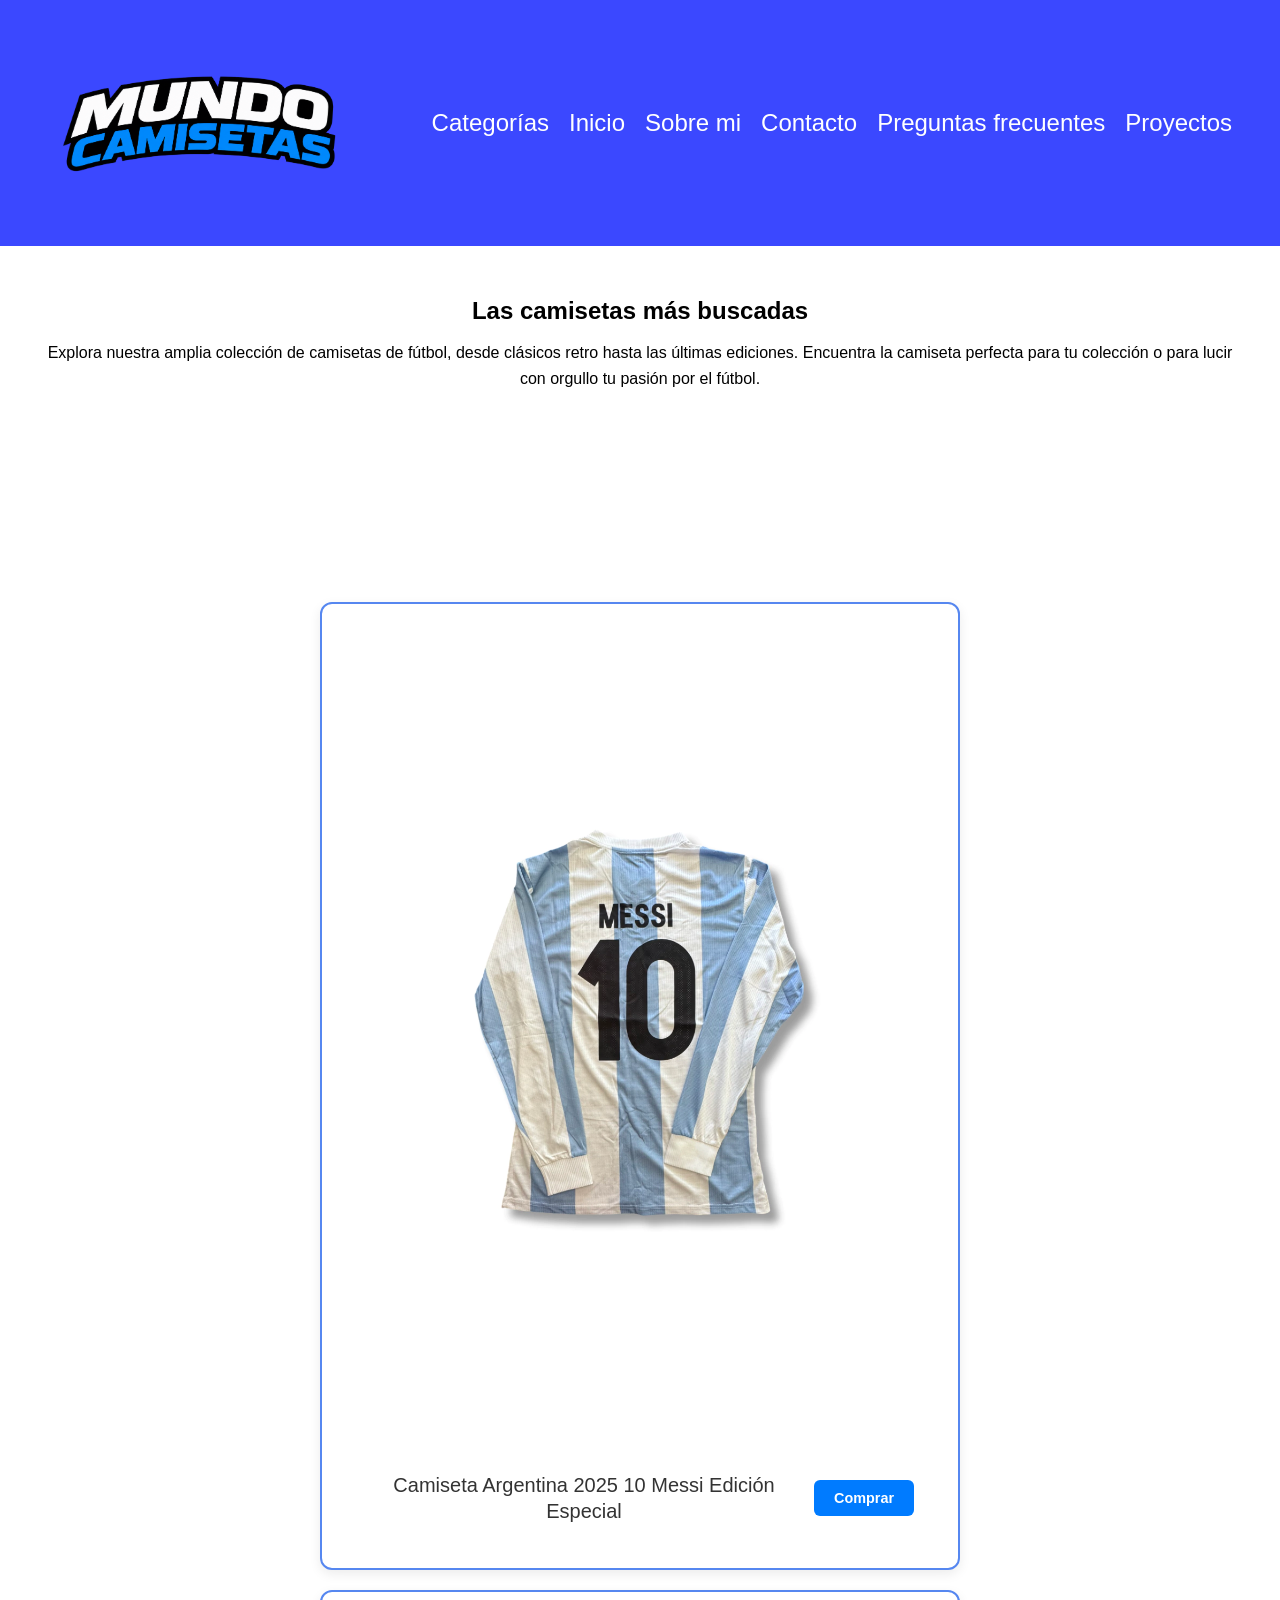
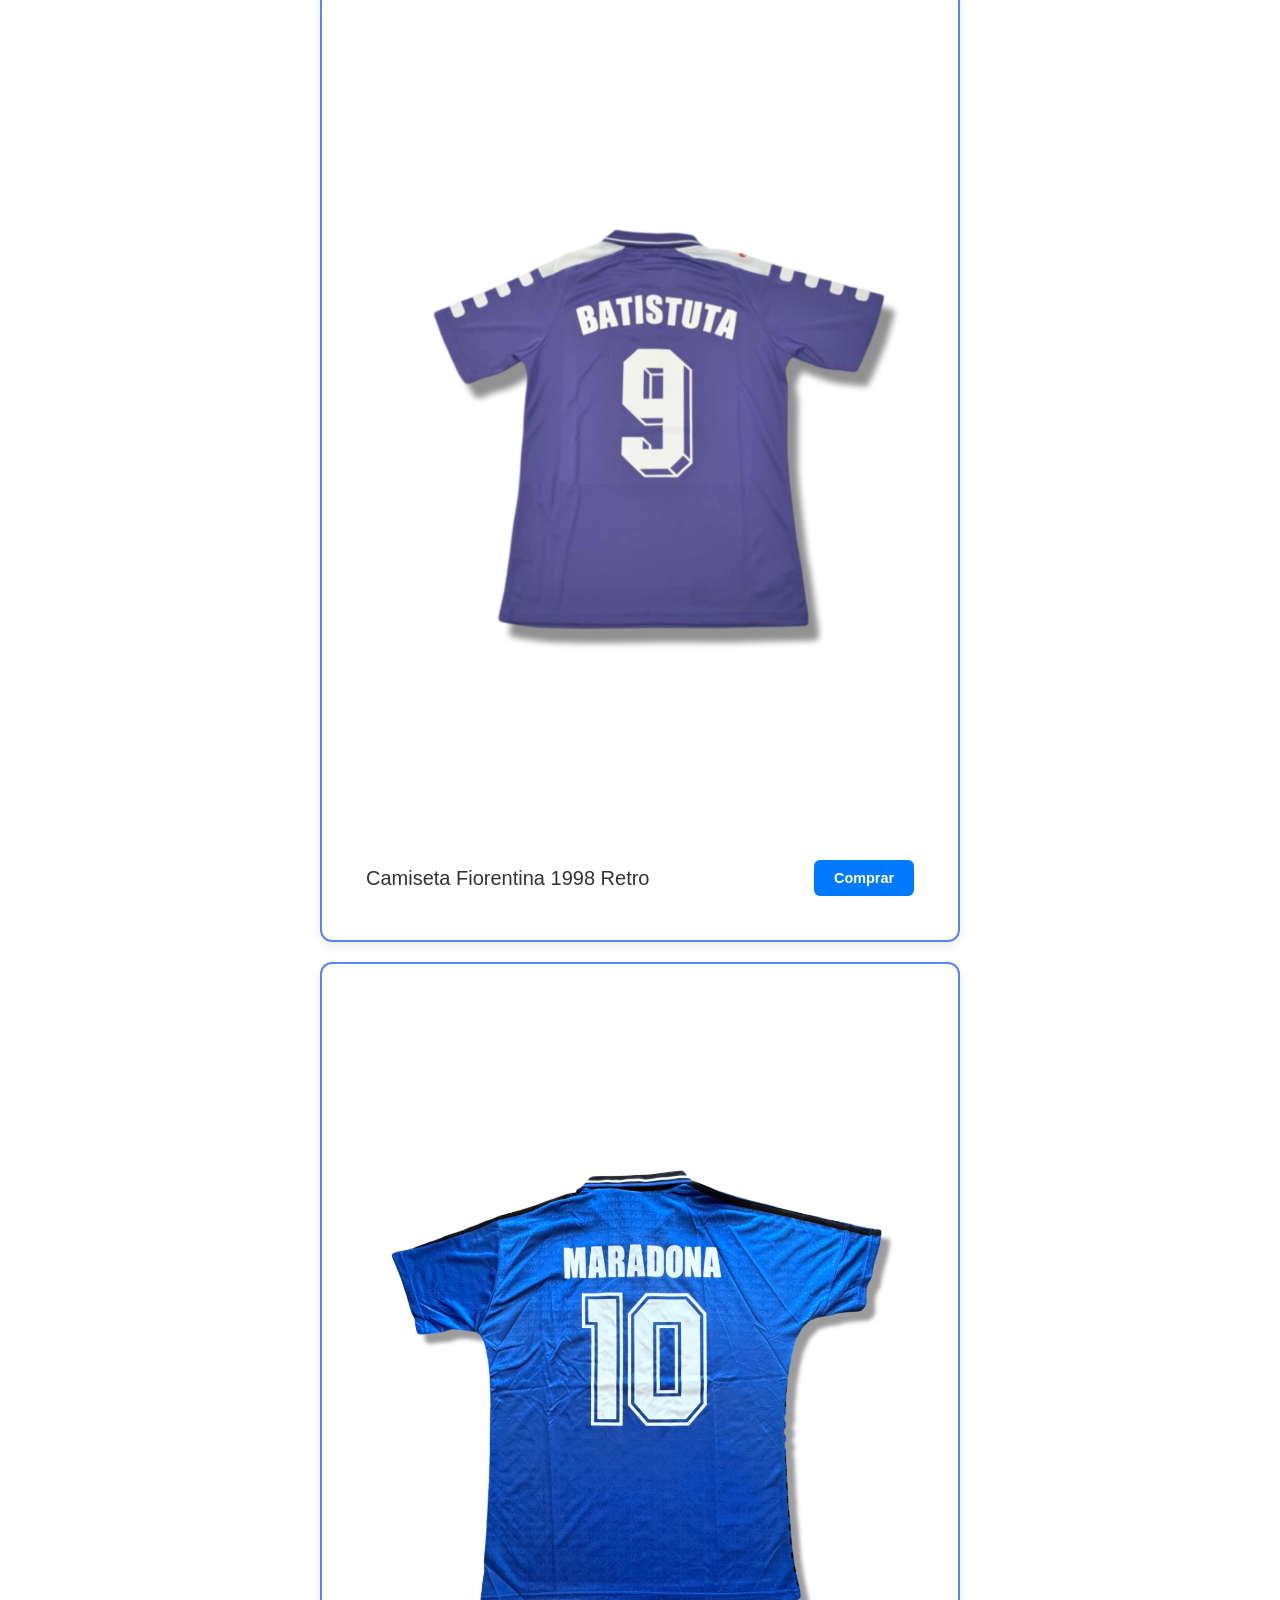
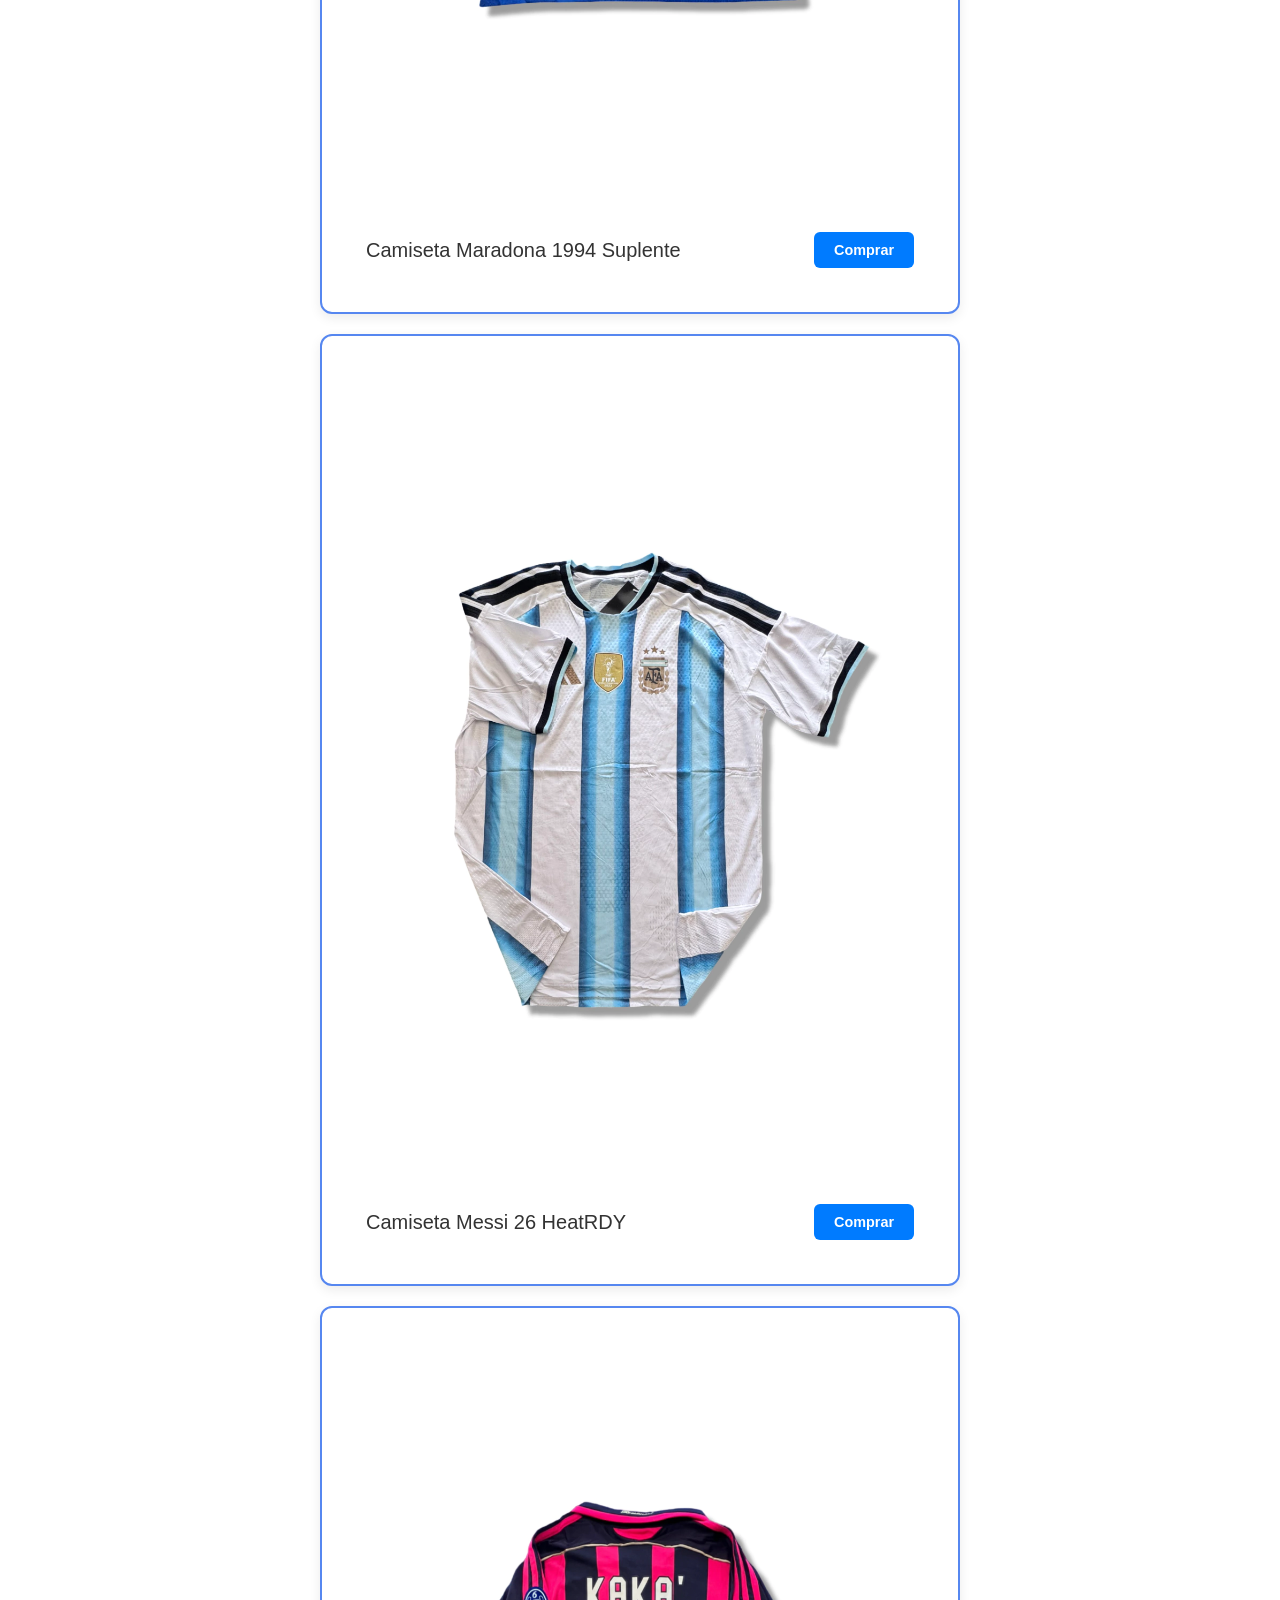
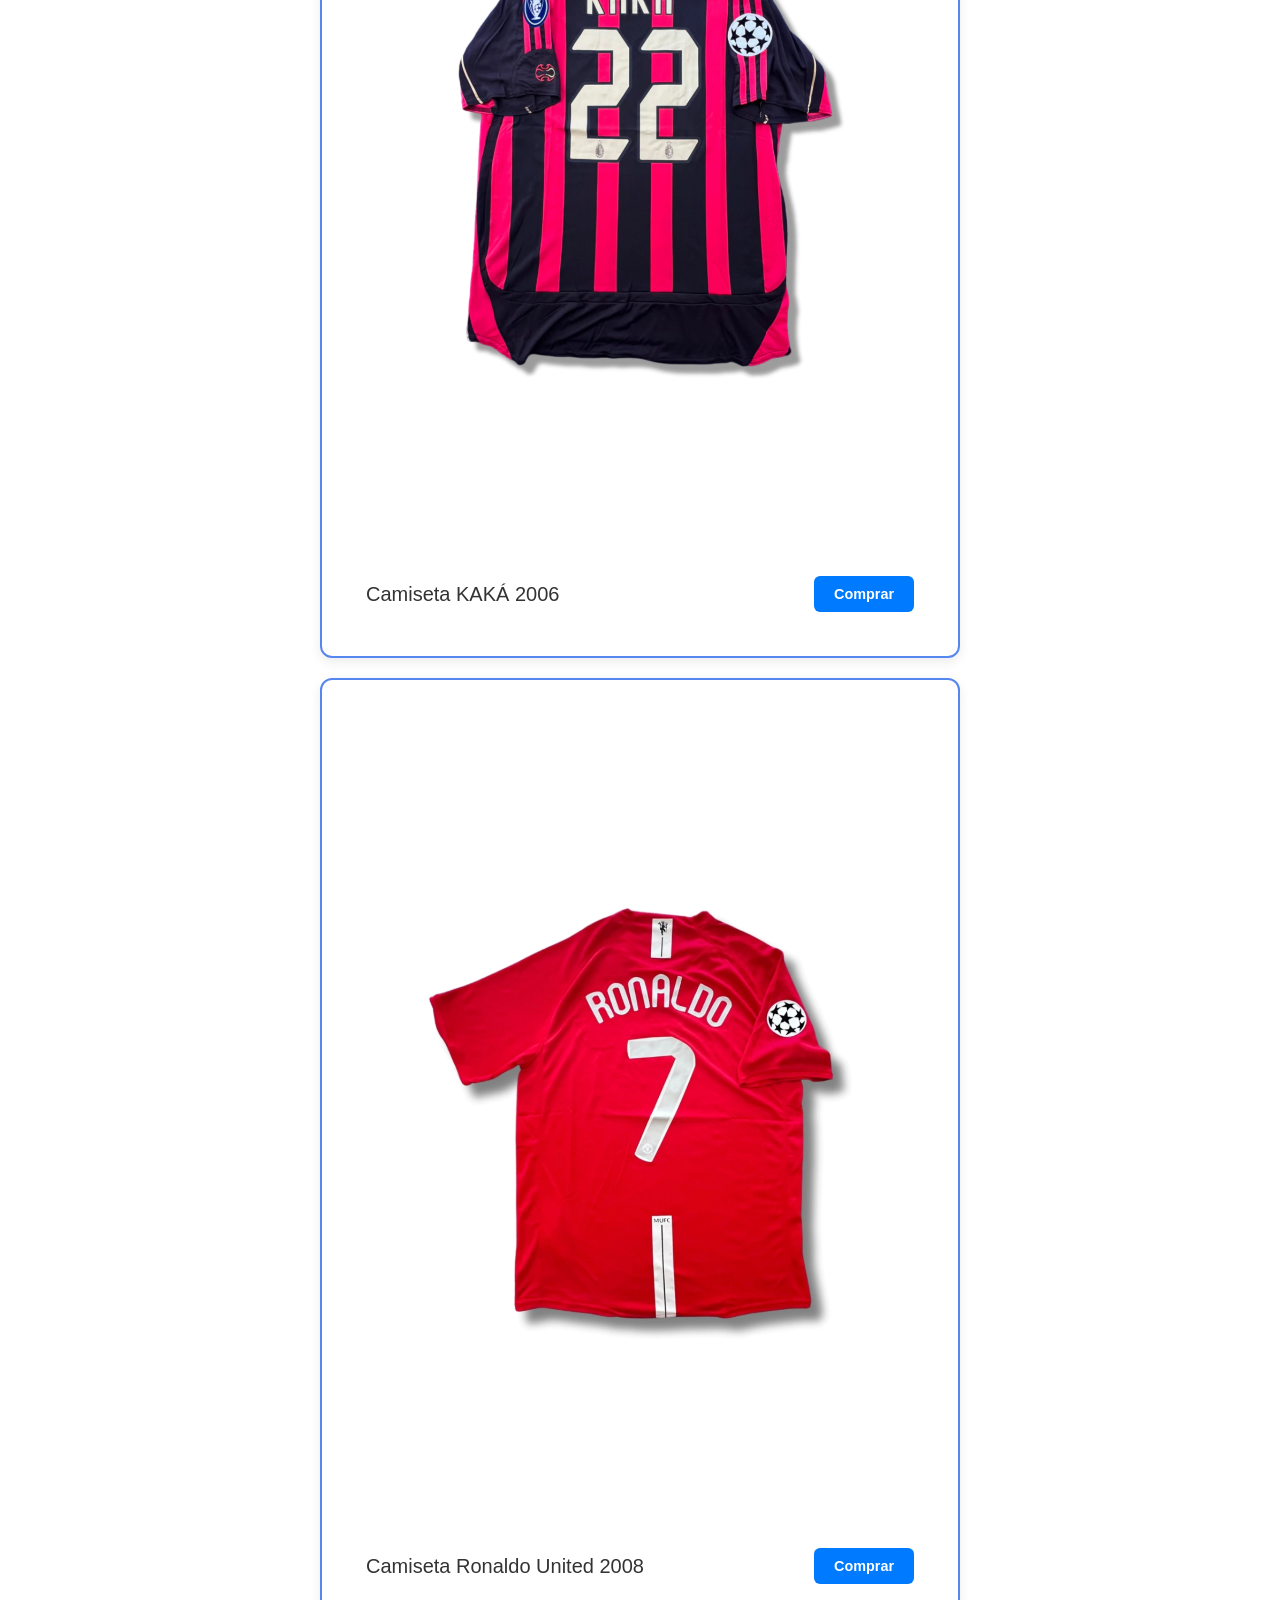
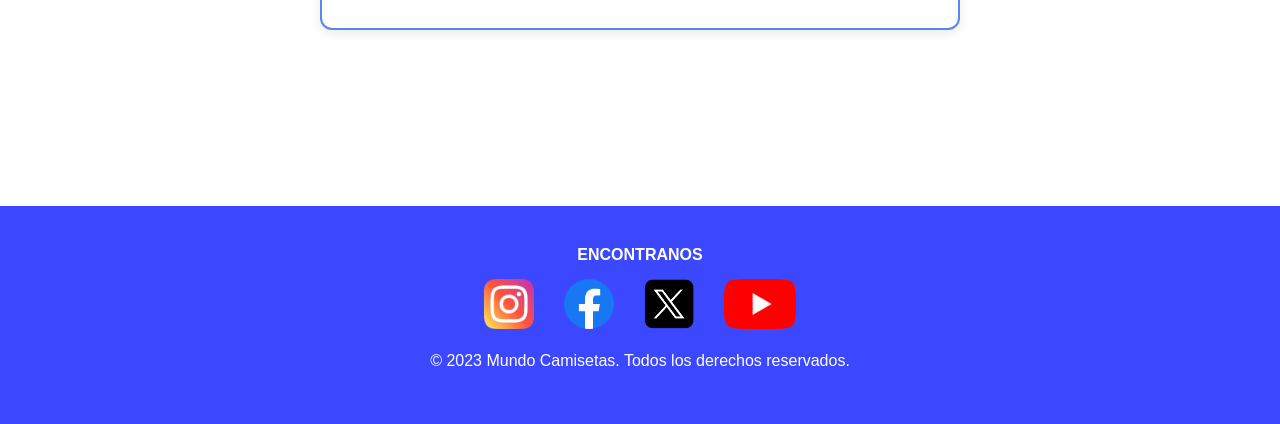
<file: index.html>
<!DOCTYPE html>
<html lang="es">
<head>
    <meta charset="UTF-8">
    <meta name="viewport" content="width=device-width, initial-scale=1.0">
    <link rel="stylesheet" href="styles/styles.css">
    <link rel="shorcut icon" href="./assets/logos/Emblema Mundo Camisetas Futboleras.png" type="image/x-icon">
    <title>Mundo camisetas</title>
</head>
<body>
    <header>
        <a href="#">
            <img src="./assets/logos/logo tipografia.png" alt="Logo de Mundo Camisetas" class="logo">
        </a>
        
        <!-- Navegación unificada -->
        <nav class="navbar">
            <ul class="menu-principal">
                    <!-- Categorías con su submenú -->
                <li class="menu-categorias">
                    <a href="#">Categorías</a>
                    <ul class="submenu">
                        <li><a href="pages/internacionales.html">Internacionales</a></li>
                        <li><a href="pages/argentina.html">Argentina</a></li>
                        <li><a href="pages/selecciones.html">Selecciones</a></li>
                        <li><a href="pages/seleccion argentina.html">Selección Argentina</a></li>
                    </ul>
                </li>
                <li><a href="index.html">Inicio</a></li>
                <li><a href="pages/sobre-mi.html">Sobre mi</a></li>
                <li><a href="pages/contacto.html">Contacto</a></li>
                <li><a href="pages/faq.html">Preguntas frecuentes</a></li>
                <li><a href="pages/proyectos.html">Proyectos</a></li>
            </ul>
        </nav>
    </header>
    <main>
    <section class="presentacion-camisetas">
        <article>
            <h2>Las camisetas más buscadas</h2>
            <p>Explora nuestra amplia colección de camisetas de fútbol, desde clásicos retro hasta las últimas ediciones. Encuentra la camiseta perfecta para tu colección o para lucir con orgullo tu pasión por el fútbol.</p>
        </article>
    </section>
    <section class="catalogo-camisetas">
        <!-- Camiseta 1 -->
        <article class="tarjeta-camiseta">
            <figure class="camiseta">
                <img src="./assets/camisetas/argentina/argentina titular 2025 10 messi edicion especial.webp" alt="Camiseta Argentina 2025 10 Messi Edición Especial" class="camisetas">
            </figure>
            <div class="info-camiseta">
                <p class="descripcion-camisetas">Camiseta Argentina 2025 10 Messi Edición Especial</p>
                <a href="./pages/contacto.html" class="btn-comprar">Comprar</a>
            </div>
        </article>

        <!-- Camiseta 2 -->
        <article class="tarjeta-camiseta">
            <figure class="camiseta">
                <img src="./assets/camisetas/internacionales/fiorentina 1998 retro.webp" alt="Camiseta Fiorentina 1998 Retro" class="camisetas">
            </figure>
            <div class="info-camiseta">
                <p class="descripcion-camisetas">Camiseta Fiorentina 1998 Retro</p>
                <a href="./pages/contacto.html" class="btn-comprar">Comprar</a>
            </div>
        </article>

        <!-- Camiseta 3 -->
        <article class="tarjeta-camiseta">
            <figure class="camiseta">
                <img src="./assets/camisetas/argentina/maradona 94 suplente.webp" alt="Camiseta Maradona 1994 Suplente" class="camisetas">
            </figure>
            <div class="info-camiseta">
                <p class="descripcion-camisetas">Camiseta Maradona 1994 Suplente</p>
                <a href="./pages/contacto.html" class="btn-comprar">Comprar</a>
            </div>
        </article>

        <!-- Camiseta 4 -->
        <article class="tarjeta-camiseta">
            <figure class="camiseta">
                <img src="./assets/camisetas/argentina/messi 26 HeatRDY.webp" alt="Camiseta Messi 26 HeatRDY" class="camisetas">
            </figure>
            <div class="info-camiseta">
                <p class="descripcion-camisetas">Camiseta Messi 26 HeatRDY</p>
                <a href="./pages/contacto.html" class="btn-comprar">Comprar</a>
            </div>
        </article>

        <!--Camiseta 5-->
        <article class="tarjeta-camiseta">
            <figure class="camiseta">
                <img src="./assets/camisetas/internacionales/KAKÁ 2006 DORSO.webp" class="camisetas">
            </figure>
            <div class="info-camiseta">
                <p class="descripcion-camisetas">Camiseta KAKÁ 2006</p>
                <a href="./pages/contacto.html" class="btn-comprar">Comprar</a>
            </div>
        </article>

        <!--Camiseta 6-->
        <article class="tarjeta-camiseta">
            <figure class="camiseta">
                <img src="./assets/camisetas/internacionales/RONALDO 2008 DORSO.webp" class="camisetas">
            </figure>
            <div class="info-camiseta">
                <p class="descripcion-camisetas">Camiseta Ronaldo United 2008</p>
                <a href="./pages/contacto.html" class="btn-comprar">Comprar</a>
            </div>
        </article>
    </section>
    </main>

    <footer>
        <h4 class="encontranos">ENCONTRANOS</h4>
         <ul class="rrss-list">
            <li>
                <a href="https://www.instagram.com/" target="_blank">
                    <img src="./assets/logos/instagram.png" alt="Logo de Instagram" class="rrss">
                </a>
            </li>
            <li>
                <a href="https://www.facebook.com/" target="_blank">
                    <img src="./assets/logos/facebook.png" alt="Logo de Facebook" class="rrss">
                </a>
            </li>
            <li>
                <a href="https://twitter.com/" target="_blank">
                    <img src="./assets/logos/x.png" alt="Logo de Twitter" class="rrss">
                </a>
            </li>
            <li>
                <a href="https://www.youtube.com/" target="_blank">
                    <img src="./assets/logos/yt.png" alt="Logo de YouTube" class="rrss">
                </a>
            </li>
        </ul>
        <p>&copy; 2023 Mundo Camisetas. Todos los derechos reservados.</p>
    </footer>
</body>
</html>
</file>
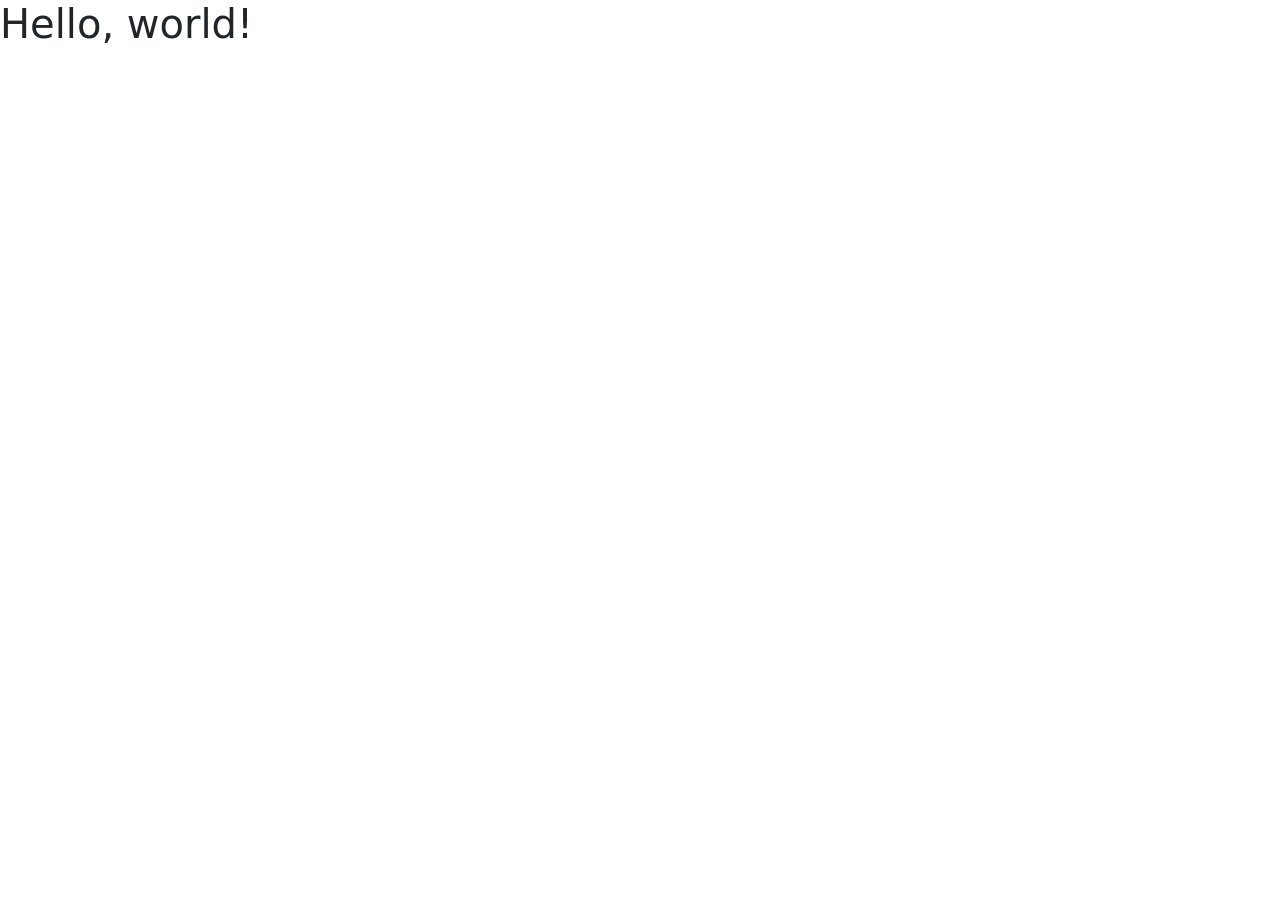
<file: index b.html>
<!doctype html>
<html lang="en">
  <head>
    <meta charset="utf-8">
    <meta name="viewport" content="width=device-width, initial-scale=1">
    <title>Bootstrap demo</title>
    <link href="https://cdn.jsdelivr.net/npm/bootstrap@5.3.8/dist/css/bootstrap.min.css" rel="stylesheet" integrity="sha384-sRIl4kxILFvY47J16cr9ZwB07vP4J8+LH7qKQnuqkuIAvNWLzeN8tE5YBujZqJLB" crossorigin="anonymous">
  </head>
  <body>
    <h1>Hello, world!</h1>
    <script src="https://cdn.jsdelivr.net/npm/bootstrap@5.3.8/dist/js/bootstrap.bundle.min.js" integrity="sha384-FKyoEForCGlyvwx9Hj09JcYn3nv7wiPVlz7YYwJrWVcXK/BmnVDxM+D2scQbITxI" crossorigin="anonymous"></script>
  </body>
</html>
</file>
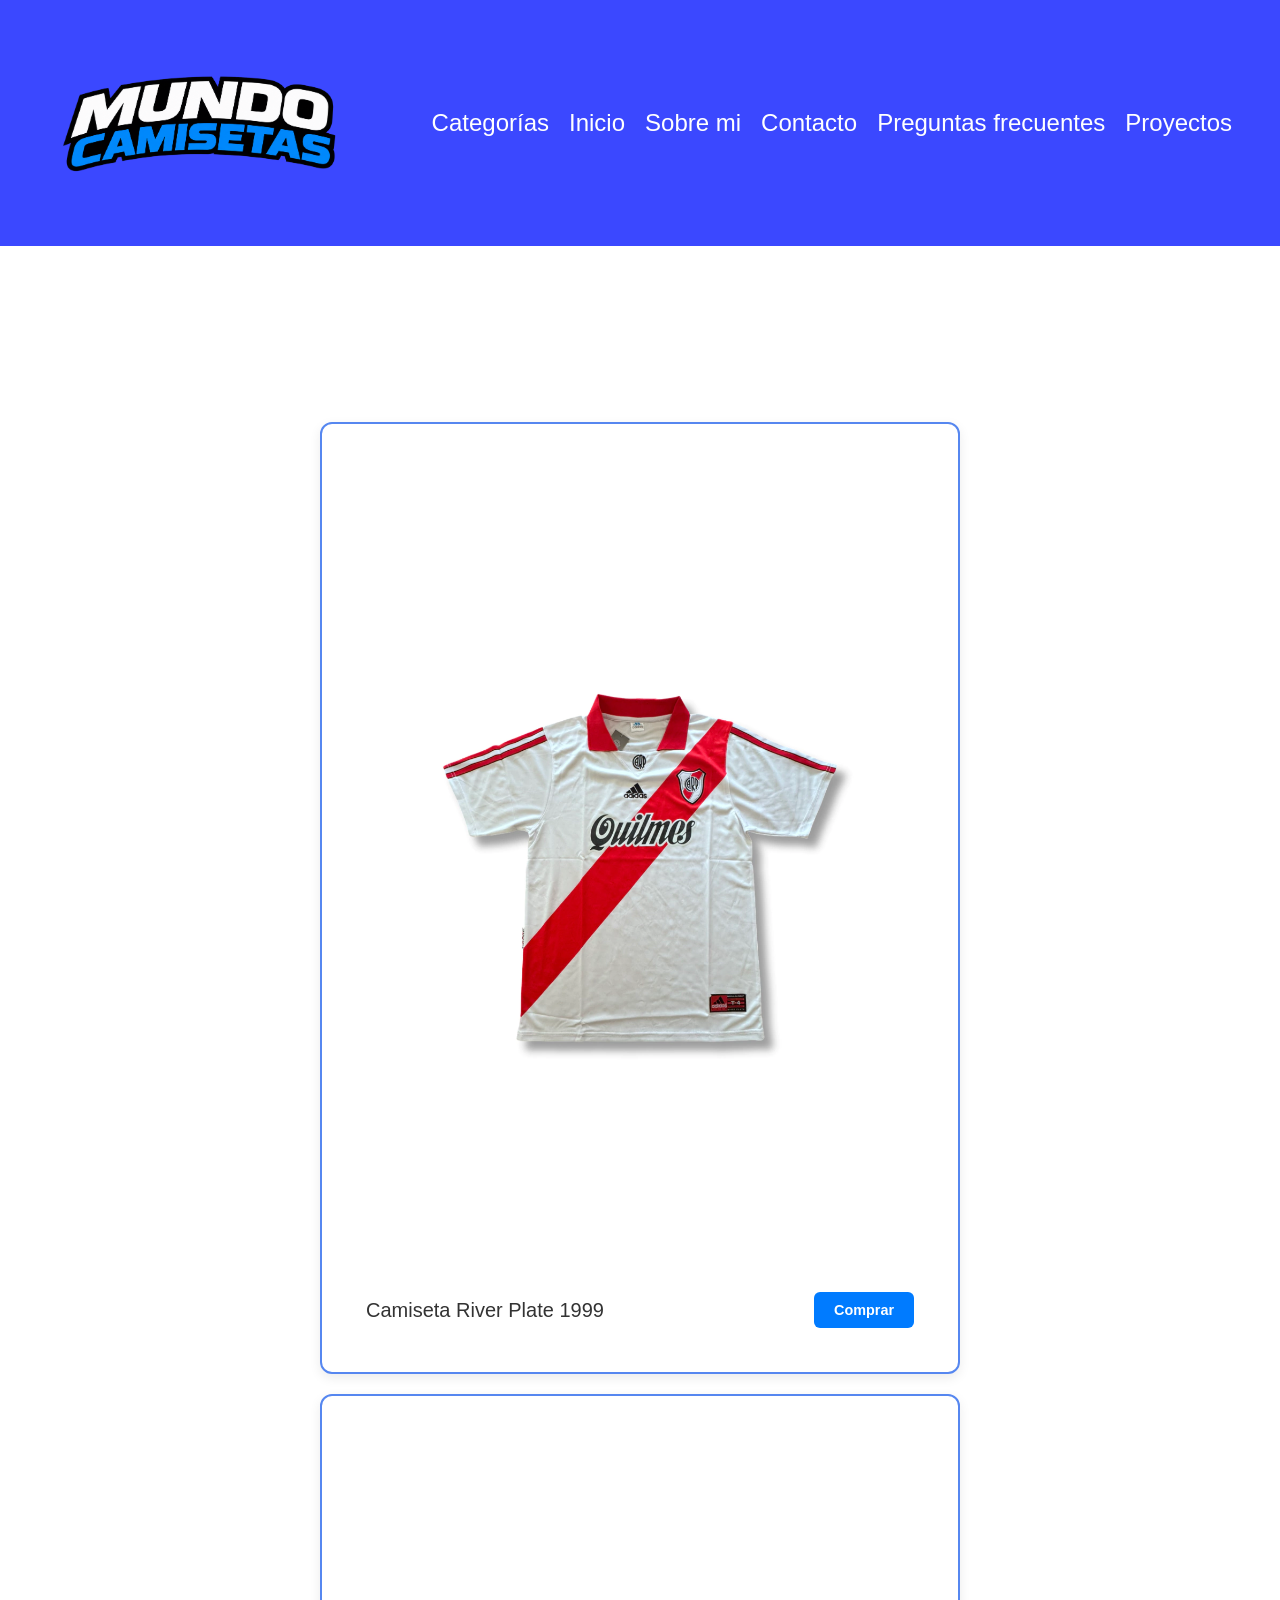
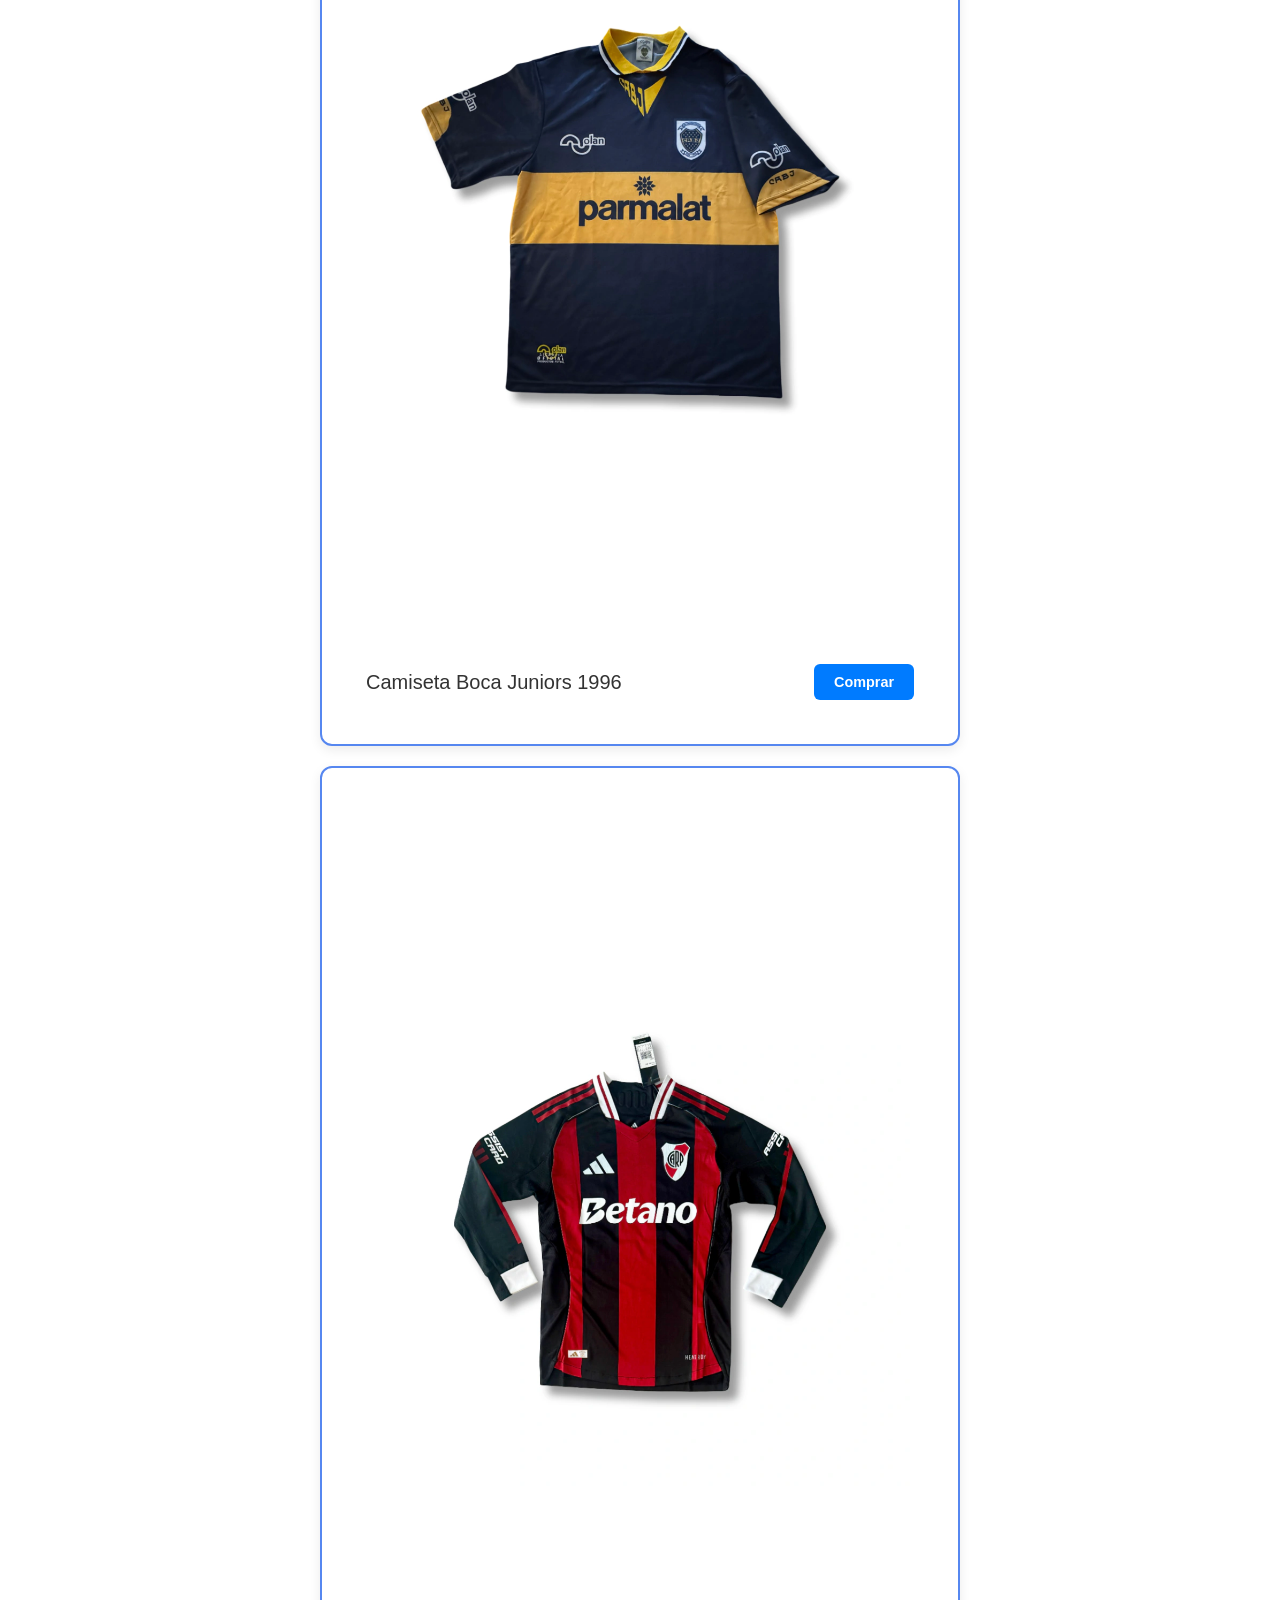
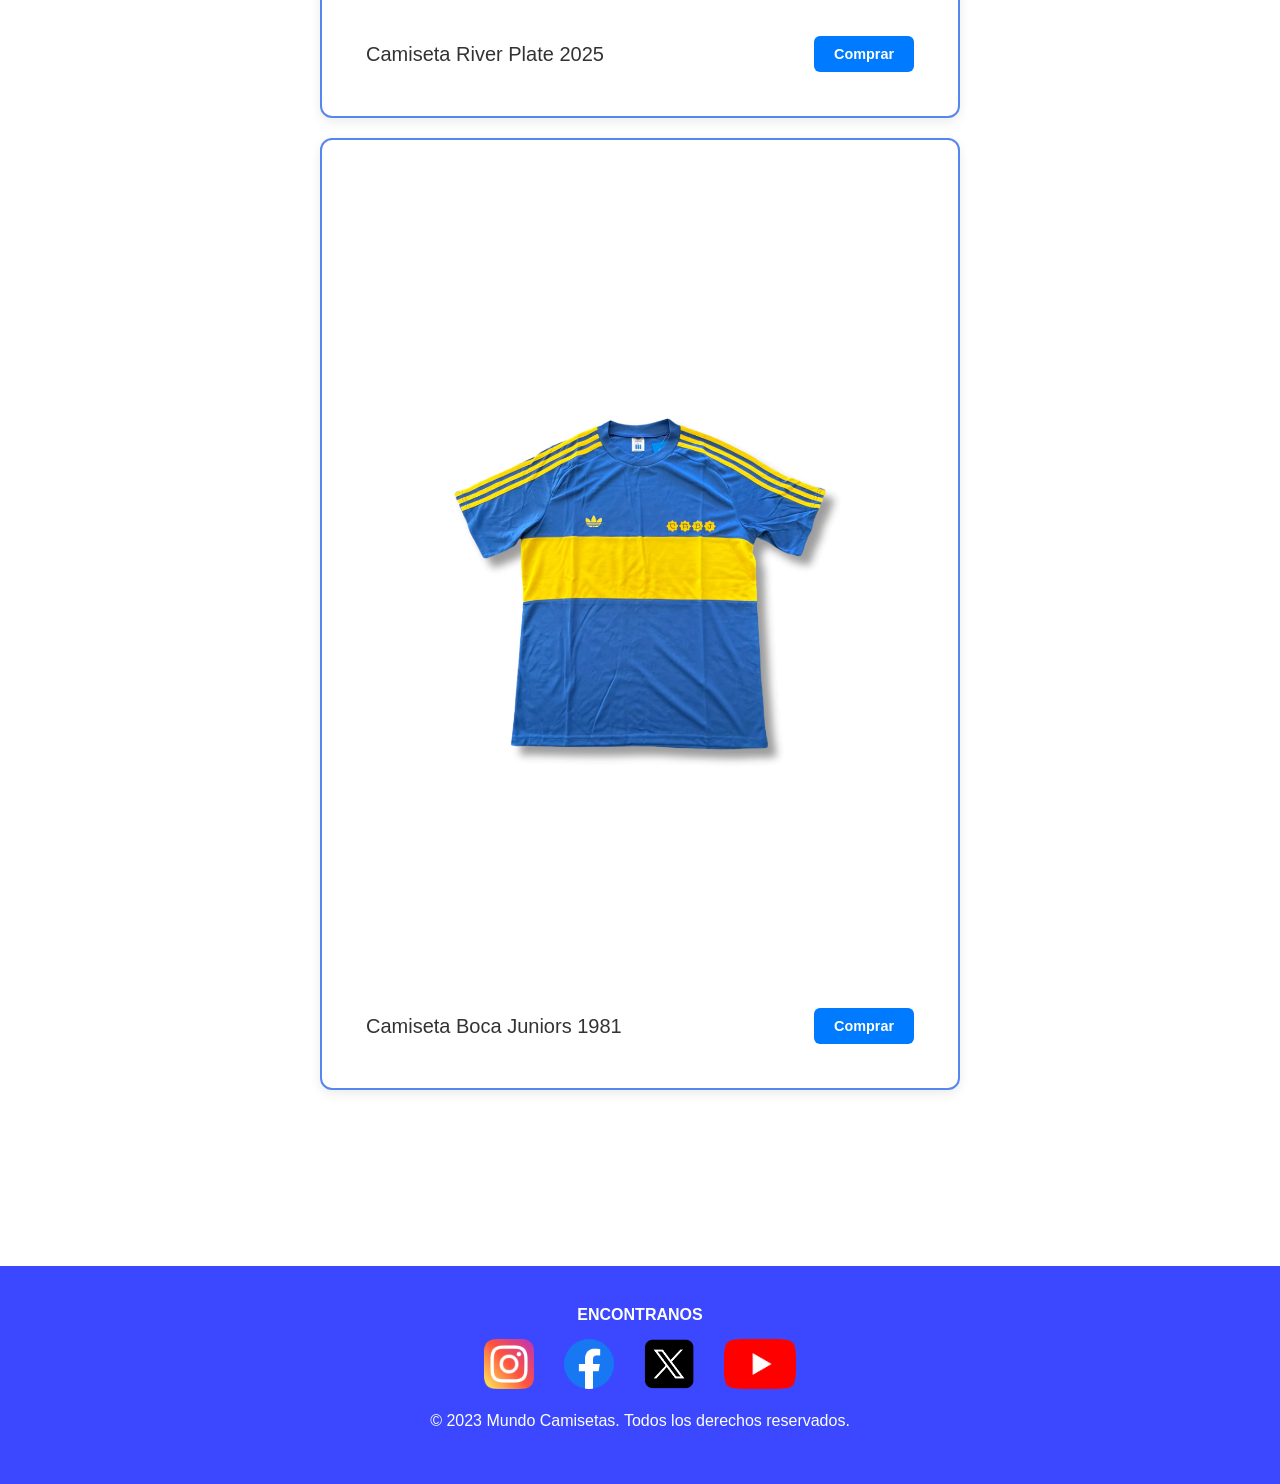
<file: pages/argentina.html>
<!DOCTYPE html>
<html lang="en">
<head>
    <meta charset="UTF-8">
    <meta name="viewport" content="width=device-width, initial-scale=1.0">
    <link rel="stylesheet" href="../styles/styles.css">
    <link rel="shorcut icon" href="../assets/logos/Emblema Mundo Camisetas Futboleras.png" type="image/x-icon">
    <title>Argentina - Mundo camisetas</title>
</head>
<body>
    <header>
        <a href="#">
            <img src="../assets/logos/logo tipografia.png" alt="Logo de Mundo Camisetas" class="logo">
        </a>
        
        <!-- Navegación unificada -->
        <nav class="navbar">
            <ul class="menu-principal">
                    <!-- Categorías con su submenú -->
                <li class="menu-categorias">
                    <a href="#">Categorías</a>
                    <ul class="submenu">
                        <li><a href="./internacionales.html">Internacionales</a></li>
                        <li><a href="./argentina.html">Argentina</a></li>
                        <li><a href="./selecciones.html">Selecciones</a></li>
                        <li><a href="./seleccion argentina.html">Selección Argentina</a></li>
                    </ul>
                </li>
                <li><a href="../index.html">Inicio</a></li>
                <li><a href="./sobre-mi.html">Sobre mi</a></li>
                <li><a href="./contacto.html">Contacto</a></li>
                <li><a href="./faq.html">Preguntas frecuentes</a></li>
                <li><a href="./proyectos.html">Proyectos</a></li>
            </ul>
        </nav>
    </header>
    <main>
    <section class="catalogo-camisetas">
            <!-- Camiseta River Plate 1999 -->
        <article class="tarjeta-camiseta">
            <figure class="camiseta">
                <img src="../assets/camisetas/clubes argentina/river-plate-titular-retro-1999.webp" alt="Camiseta River Plate 1999" class="camisetas">
            </figure>
            <div class="info-camiseta">
                <p class="descripcion-camisetas">Camiseta River Plate 1999</p>
                <a href="../pages/contacto.html" class="btn-comprar">Comprar</a>
            </div>
        </article>

            <!-- Camiseta Boca 1996 -->
        <article class="tarjeta-camiseta">
            <figure class="camiseta">
                <img src="../assets/camisetas/clubes argentina/boca-juniors-titular-retro-1996.webp" alt="Camiseta Boca 1996" class="camisetas">
            </figure>
                <div class="info-camiseta">
                    <p class="descripcion-camisetas">Camiseta Boca Juniors 1996</p>
                    <a href="../pages/contacto.html" class="btn-comprar">Comprar</a>
                </div>
            </article>

            <!-- Camiseta River Plate 2025 -->
        <article class="tarjeta-camiseta">
            <figure class="camiseta">
                <img src="../assets/camisetas/clubes argentina/river-plate-suplente-2026-10-quintero-mangas-largas.webp" alt="Camiseta River Plate 2025" class="camisetas">
            </figure>
            <div class="info-camiseta">
                <p class="descripcion-camisetas">Camiseta River Plate 2025</p>
                <a href="../pages/contacto.html" class="btn-comprar">Comprar</a>
            </div>
        </article>

            <!-- Camiseta titular de Boca Juniors para la temporada 1981 -->
        <article class="tarjeta-camiseta">
            <figure class="camiseta">
                <img src="../assets/camisetas/clubes argentina/boca-juniors-titular-retro-1981.webp" alt="Camiseta Boca Juniors 1981" class="camisetas">
            </figure>
            <div class="info-camiseta">
                    <p class="descripcion-camisetas">Camiseta Boca Juniors 1981</p>
                    <a href="../pages/contacto.html" class="btn-comprar">Comprar</a>
            </div>
        </article>
    </section>
    </main>
    <footer>
        <h4 class="encontranos">ENCONTRANOS</h4>
         <ul class="rrss-list">
            <li>
                <a href="https://www.instagram.com/" target="_blank">
                    <img src="../assets/logos/instagram.png" alt="Logo de Instagram" class="rrss">
                </a>
            </li>
            <li>
                <a href="https://www.facebook.com/" target="_blank">
                    <img src="../assets/logos/facebook.png" alt="Logo de Facebook" class="rrss">
                </a>
            </li>
            <li>
                <a href="https://twitter.com/" target="_blank">
                    <img src="../assets/logos/x.png" alt="Logo de Twitter" class="rrss">
                </a>
            </li>
            <li>
                <a href="https://www.youtube.com/" target="_blank">
                    <img src="../assets/logos/yt.png" alt="Logo de YouTube" class="rrss">
                </a>
            </li>
        </ul>
        <p>&copy; 2023 Mundo Camisetas. Todos los derechos reservados.</p>
    </footer>
</body>
</html>
</file>
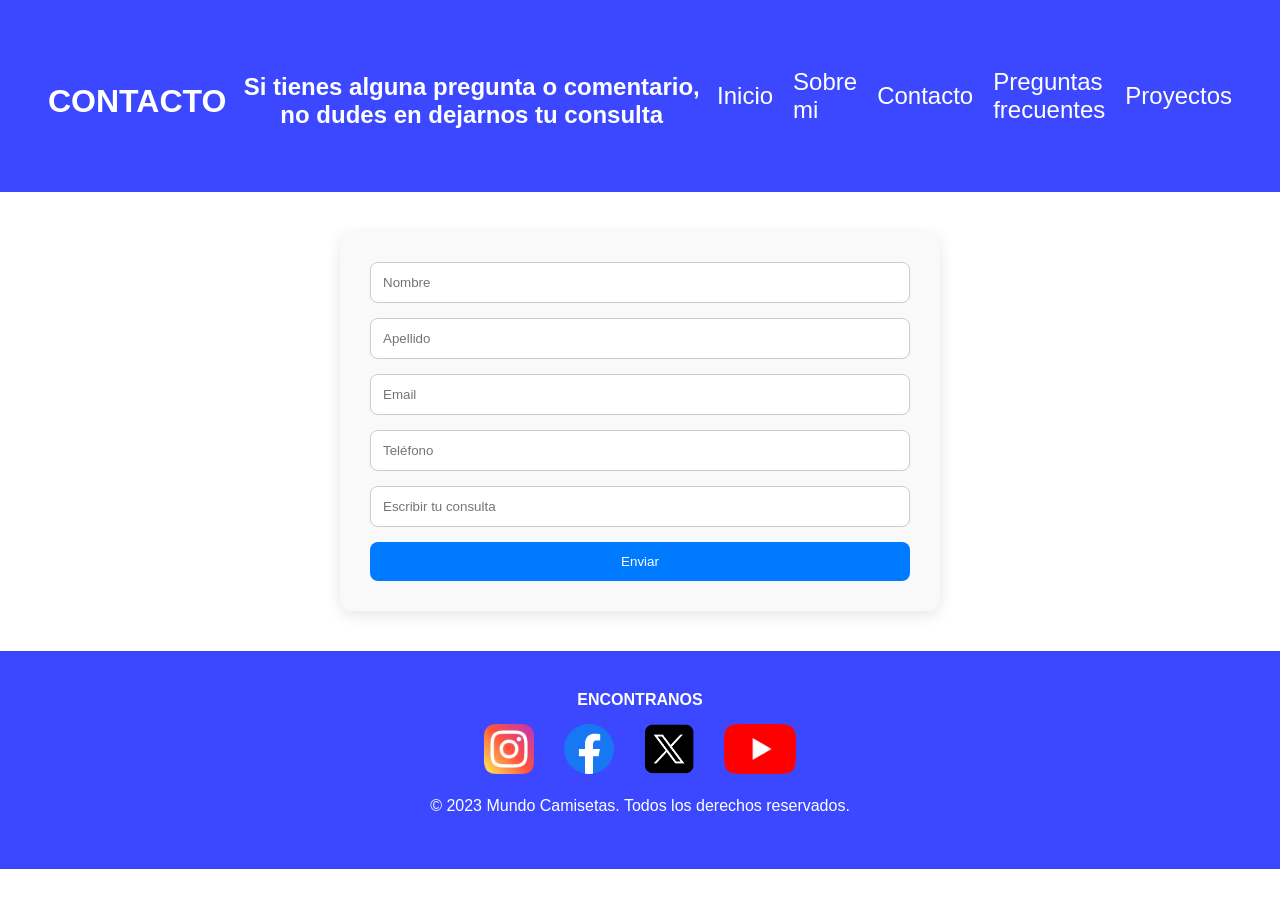
<file: pages/contacto.html>
<!DOCTYPE html>
<html lang="en">
<head>
    <meta charset="UTF-8">
    <meta name="viewport" content="width=device-width, initial-scale=1.0">
    <link rel="stylesheet" href="../styles/styles.css">
    <link rel="shorcut icon" href="../assets/logos/Emblema Mundo Camisetas Futboleras.png" type="image/x-icon">
    <title>Contacto - Mundo Camisetas</title>
</head>
<body>
    <header>
        <h1>CONTACTO</h1>
            <h2>Si tienes alguna pregunta o comentario, no dudes en dejarnos tu consulta</h2>
            <nav>
                <ul class="menu-principal">
                    <li><a href="../index.html">Inicio</a></li>
                    <li><a href="sobre-mi.html">Sobre mi</a></li>
                    <li><a href="contacto.html">Contacto</a></li>
                    <li><a href="faq.html">Preguntas frecuentes</a></li>
                    <li><a href="proyectos.html">Proyectos</a></li>
                </ul>
            </nav>    
    </header>
    <main class="contacto-formulario">
        <form>
            <input type="text" name="nombre" placeholder="Nombre" required>
            <input type="text" name="apellido" placeholder="Apellido" required>
            <input type="email" name="email" placeholder="Email" required>
            <input type="tel" name="telefono" placeholder="Teléfono" required>
            <input type="text" name="consulta" placeholder="Escribir tu consulta" required>
            <input type="submit" value="Enviar">
        </form>
    </main>
    <footer>
        <h4 class="encontranos">ENCONTRANOS</h4>
         <ul class="rrss-list">
            <li>
                <a href="https://www.instagram.com/" target="_blank">
                    <img src="../assets/logos/instagram.png" alt="Logo de Instagram" class="rrss">
                </a>
            </li>
            <li>
                <a href="https://www.facebook.com/" target="_blank">
                    <img src="../assets/logos/facebook.png" alt="Logo de Facebook" class="rrss">
                </a>
            </li>
            <li>
                <a href="https://twitter.com/" target="_blank">
                    <img src="../assets/logos/x.png" alt="Logo de Twitter" class="rrss">
                </a>
            </li>
            <li>
                <a href="https://www.youtube.com/" target="_blank">
                    <img src="../assets/logos/yt.png" alt="Logo de YouTube" class="rrss">
                </a>
            </li>
        </ul>
        <p>&copy; 2023 Mundo Camisetas. Todos los derechos reservados.</p>
    </footer>
</body>
</html>
</file>
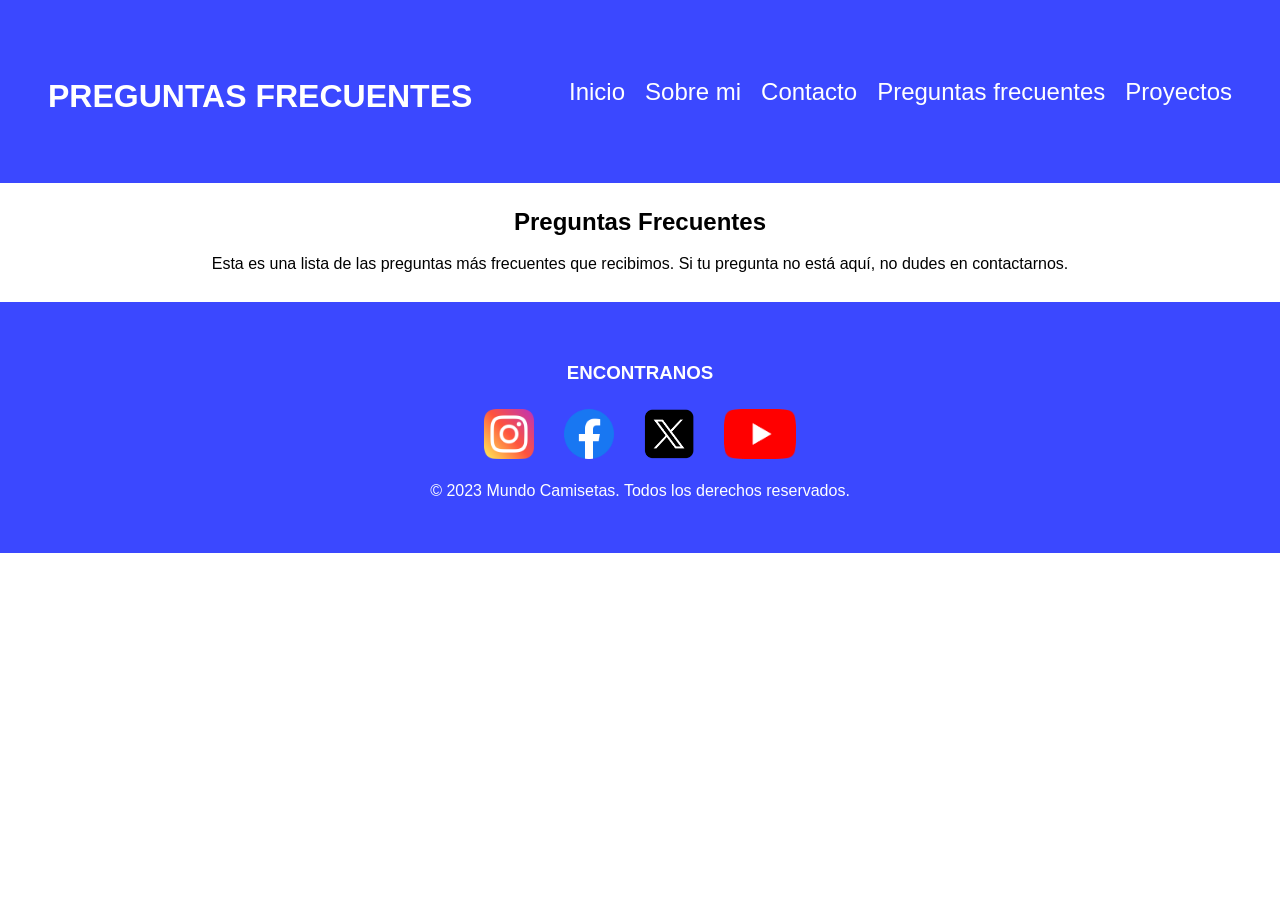
<file: pages/faq.html>
<!DOCTYPE html>
<html lang="en">
<head>
    <meta charset="UTF-8">
    <meta name="viewport" content="width=device-width, initial-scale=1.0">
    <link rel="stylesheet" href="../styles/styles.css">
    <link rel="shorcut icon" href="../assets/logos/Emblema Mundo Camisetas Futboleras.png" type="image/x-icon">
    <title>Preguntas Frecuentes - Mundo Camisetas</title>
</head>
<body>
    <header>
        <h1>PREGUNTAS FRECUENTES</h1>
            <nav>
                <ul class="menu-principal">
                    <li><a href="../index.html">Inicio</a></li>
                    <li><a href="sobre-mi.html">Sobre mi</a></li>
                    <li><a href="contacto.html">Contacto</a></li>
                    <li><a href="faq.html">Preguntas frecuentes</a></li>
                    <li><a href="proyectos.html">Proyectos</a></li>
                </ul>
            </nav>  
    </header>
    <main>
        <h2>Preguntas Frecuentes</h2>
        <p>Esta es una lista de las preguntas más frecuentes que recibimos. Si tu pregunta no está aquí, no dudes en contactarnos.</p>
    </main>
    <footer>
        <h3 class="encontranos">ENCONTRANOS</h3>
         <ul class="rrss-list">
            <li>
                <a href="https://www.instagram.com/" target="_blank">
                    <img src="../assets/logos/instagram.png" alt="Logo de Instagram" class="rrss">
                </a>
            </li>
            <li>
                <a href="https://www.facebook.com/" target="_blank">
                    <img src="../assets/logos/facebook.png" alt="Logo de Facebook" class="rrss">
                </a>
            </li>
            <li>
                <a href="https://twitter.com/" target="_blank">
                    <img src="../assets/logos/x.png" alt="Logo de Twitter" class="rrss">
                </a>
            </li>
            <li>
                <a href="https://www.youtube.com/" target="_blank">
                    <img src="../assets/logos/yt.png" alt="Logo de YouTube" class="rrss">
                </a>
            </li>
        </ul>
        <p>&copy; 2023 Mundo Camisetas. Todos los derechos reservados.</p>
    </footer>
</body>
</html>
</file>
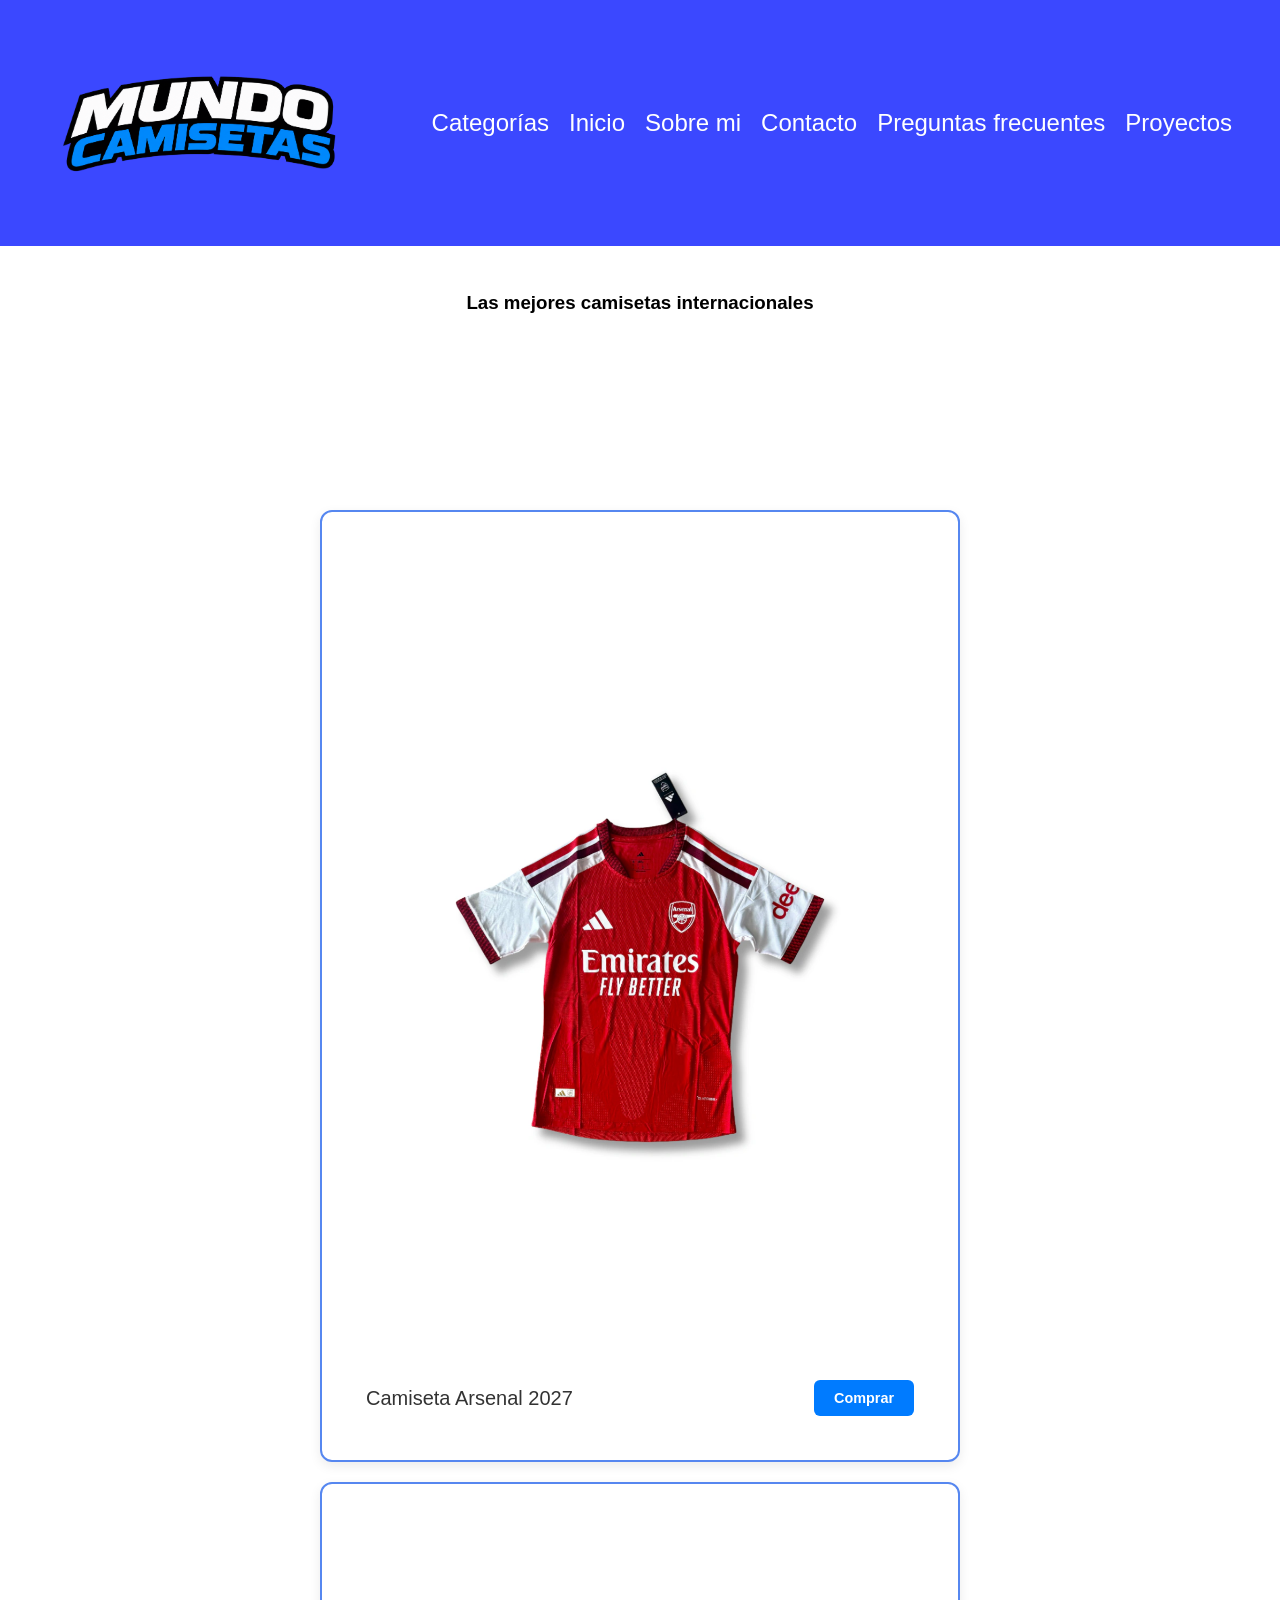
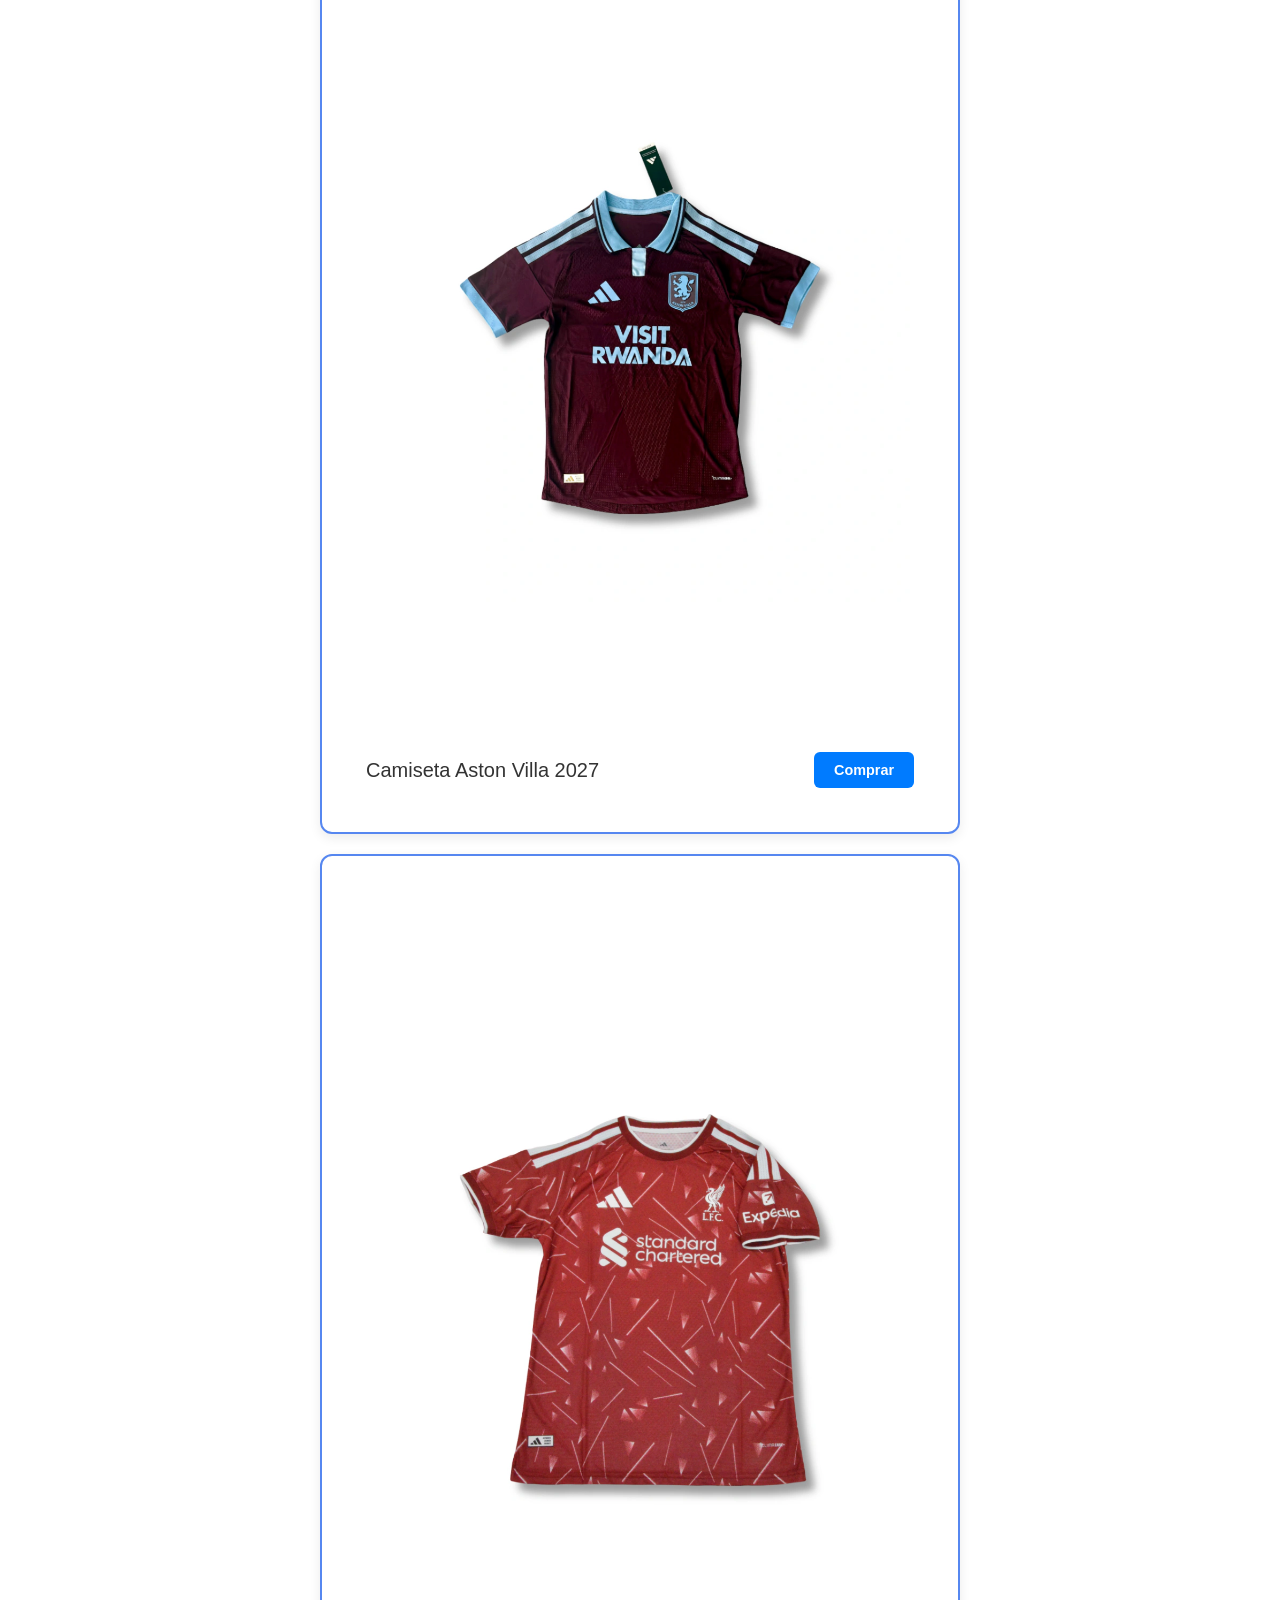
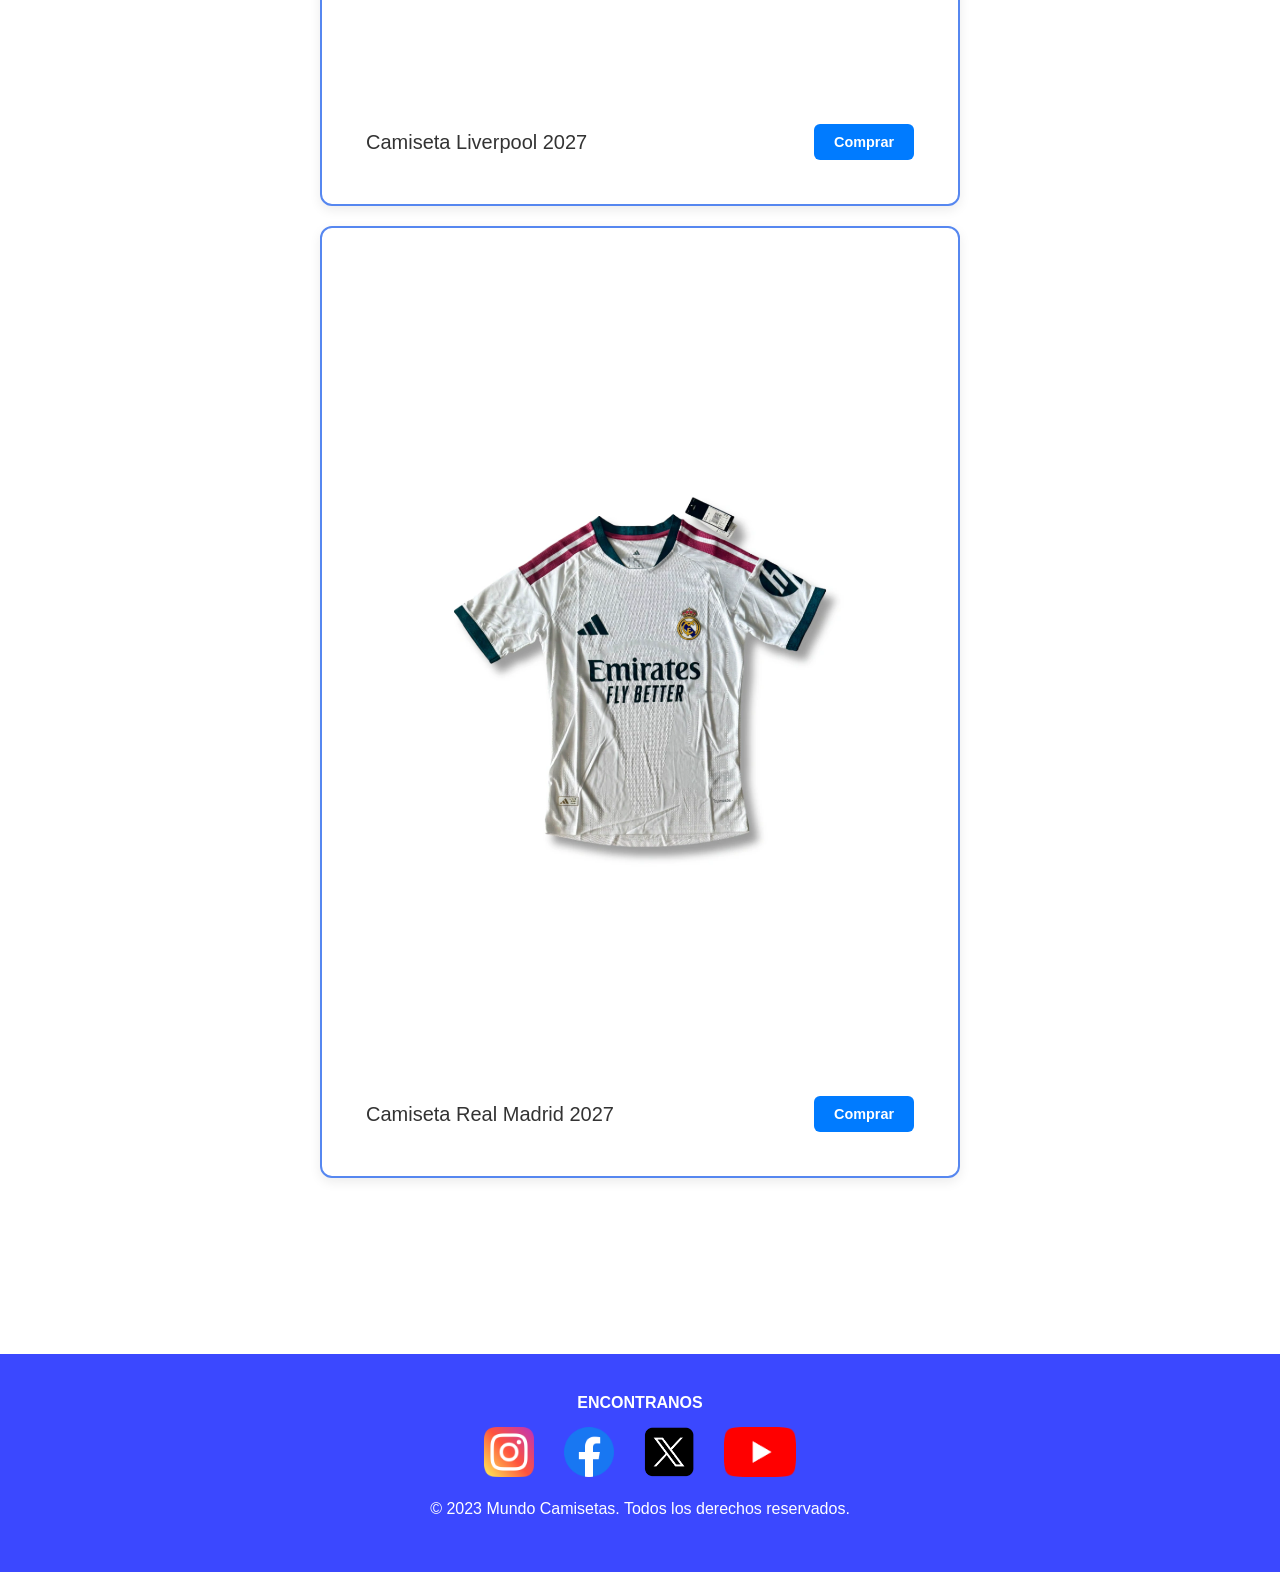
<file: pages/internacionales.html>
<!DOCTYPE html>
<html lang="en">

<head>
    <meta charset="UTF-8">
    <meta name="viewport" content="width=device-width, initial-scale=1.0">
    <link rel="stylesheet" href="../styles/styles.css">
    <link rel="shorcut icon" href="../assets/logos/Emblema Mundo Camisetas Futboleras.png" type="image/x-icon">
    <title>Internacionales - Mundo Camisetas</title>
</head>

<body>
    <header>
        <a href="#">
            <img src="../assets/logos/logo tipografia.png" alt="Logo de Mundo Camisetas" class="logo">
        </a>

        <!-- Navegación unificada -->
        <nav class="navbar">
            <ul class="menu-principal">
                <!-- Categorías con su submenú -->
                <li class="menu-categorias">
                    <a href="#">Categorías</a>
                    <ul class="submenu">
                        <li><a href="./internacionales.html">Internacionales</a></li>
                        <li><a href="./argentina.html">Argentina</a></li>
                        <li><a href="./selecciones.html">Selecciones</a></li>
                        <li><a href="./seleccion argentina.html">Selección Argentina</a></li>
                    </ul>
                </li>
                <li><a href="../index.html">Inicio</a></li>
                <li><a href="./sobre-mi.html">Sobre mi</a></li>
                <li><a href="./contacto.html">Contacto</a></li>
                <li><a href="./faq.html">Preguntas frecuentes</a></li>
                <li><a href="./proyectos.html">Proyectos</a></li>
            </ul>
        </nav>
    </header>
    <main>
        <section class="presentacion-camisetas">
            <h3>Las mejores camisetas internacionales</h3>
        </section>
        <section class="catalogo-camisetas">
            <!-- Camiseta Arsenal 2027 -->
            <article class="tarjeta-camiseta">
                <figure class="camiseta">
                    <img src="../assets/camisetas/internacionales/arsenal-titular-2027.webp" alt="Camiseta Arsenal 2027"
                        class="camisetas">
                </figure>
                <div class="info-camiseta">
                    <p class="descripcion-camisetas">Camiseta Arsenal 2027</p>
                    <a href="../pages/contacto.html" class="btn-comprar">Comprar</a>
                </div>
            </article>

            <!-- Camiseta Aston Villa -->
            <article class="tarjeta-camiseta">
                <figure class="camiseta">
                    <img src="../assets/camisetas/internacionales/aston-villa-titular-2027.webp" alt="Camiseta Arsenal 2027"
                        class="camisetas">
                </figure>
                <div class="info-camiseta">
                    <p class="descripcion-camisetas">Camiseta Aston Villa 2027</p>
                    <a href="../pages/contacto.html" class="btn-comprar">Comprar</a>
                </div>
            </article>

            <!-- Camiseta Liverpool -->
            <article class="tarjeta-camiseta">
                <figure class="camiseta">
                    <img src="../assets/camisetas/internacionales/liverpool-titular-2027.webp" alt="Camiseta Arsenal 2027"
                        class="camisetas">
                </figure>
                <div class="info-camiseta">
                    <p class="descripcion-camisetas">Camiseta Liverpool 2027</p>
                    <a href="../pages/contacto.html" class="btn-comprar">Comprar</a>
                </div>
            </article>

            <!-- Camiseta Real Madrid -->
            <article class="tarjeta-camiseta">
                <figure class="camiseta">
                    <img src="../assets/camisetas/internacionales/real-madrid-titular-2027.webp" alt="Camiseta Arsenal 2027"
                        class="camisetas">
                </figure>
                <div class="info-camiseta">
                    <p class="descripcion-camisetas">Camiseta Real Madrid 2027</p>
                    <a href="../pages/contacto.html" class="btn-comprar">Comprar</a>
                </div>
            </article>
        </section>
    </main>
    <footer>
        <h4 class="encontranos">ENCONTRANOS</h4>
        <ul class="rrss-list">
            <li>
                <a href="https://www.instagram.com/" target="_blank">
                    <img src="../assets/logos/instagram.png" alt="Logo de Instagram" class="rrss">
                </a>
            </li>
            <li>
                <a href="https://www.facebook.com/" target="_blank">
                    <img src="../assets/logos/facebook.png" alt="Logo de Facebook" class="rrss">
                </a>
            </li>
            <li>
                <a href="https://twitter.com/" target="_blank">
                    <img src="../assets/logos/x.png" alt="Logo de Twitter" class="rrss">
                </a>
            </li>
            <li>
                <a href="https://www.youtube.com/" target="_blank">
                    <img src="../assets/logos/yt.png" alt="Logo de YouTube" class="rrss">
                </a>
            </li>
        </ul>
        <p>&copy; 2023 Mundo Camisetas. Todos los derechos reservados.</p>
    </footer>
</body>

</html>
</file>
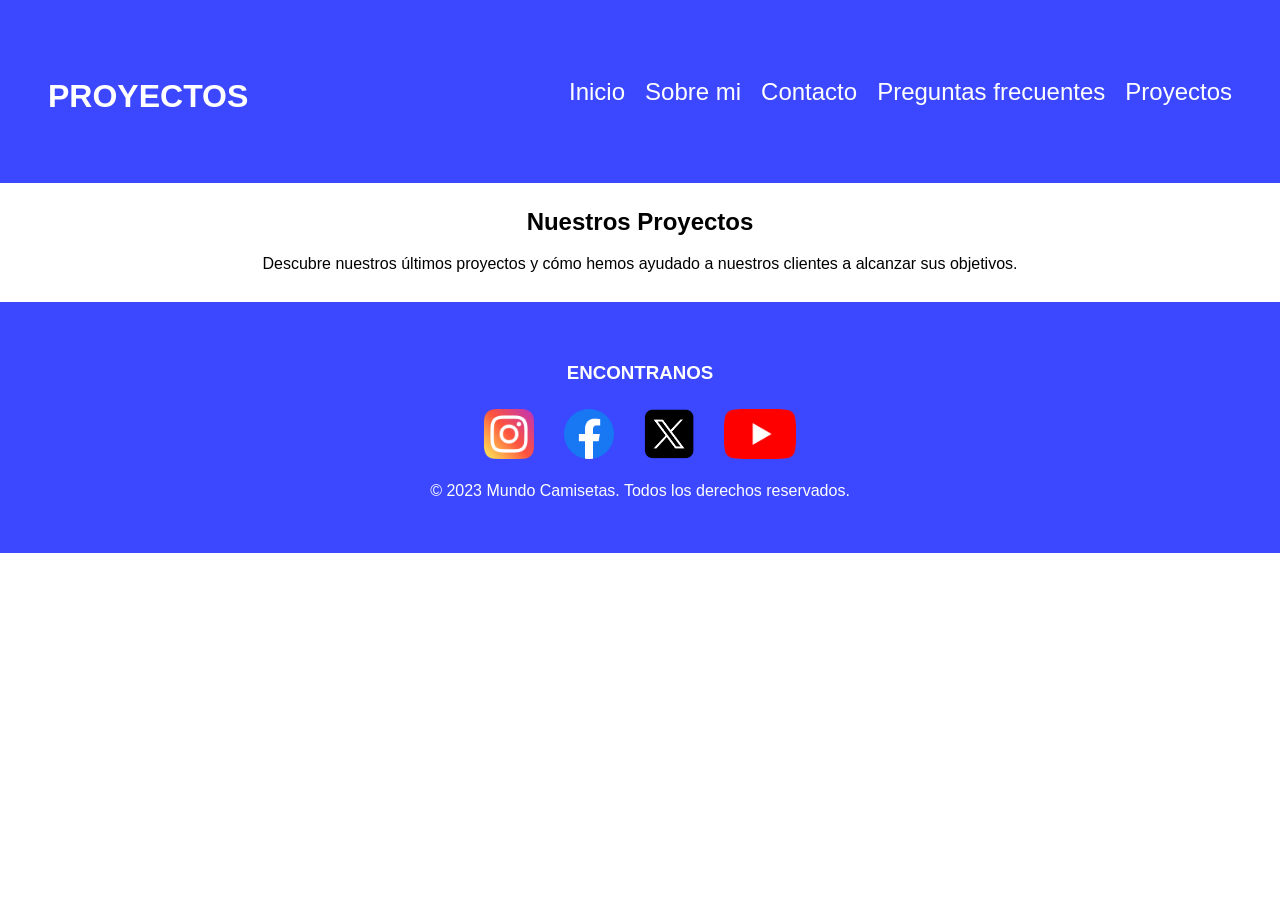
<file: pages/proyectos.html>
<!DOCTYPE html>
<html lang="en">
<head>
    <meta charset="UTF-8">
    <meta name="viewport" content="width=device-width, initial-scale=1.0">
    <link rel="stylesheet" href="../styles/styles.css">
    <link rel="shorcut icon" href="../assets/logos/Emblema Mundo Camisetas Futboleras.png" type="image/x-icon">
    <title>Proyectos - Mundo Camisetas</title>
</head>
<body>
    <header>
        <h1>PROYECTOS</h1>
            <nav>
                <ul class="menu-principal">
                    <li><a href="../index.html">Inicio</a></li>
                    <li><a href="sobre-mi.html">Sobre mi</a></li>
                    <li><a href="contacto.html">Contacto</a></li>
                    <li><a href="faq.html">Preguntas frecuentes</a></li>
                    <li><a href="proyectos.html">Proyectos</a></li>
                </ul>
            </nav>   
    </header>
    <main>
        <h2>Nuestros Proyectos</h2>
        <p>Descubre nuestros últimos proyectos y cómo hemos ayudado a nuestros clientes a alcanzar sus objetivos.</p>
    </main>
    <footer>
        <h3 class="encontranos">ENCONTRANOS</h3>
         <ul class="rrss-list">
            <li>
                <a href="https://www.instagram.com/" target="_blank">
                    <img src="../assets/logos/instagram.png" alt="Logo de Instagram" class="rrss">
                </a>
            </li>
            <li>
                <a href="https://www.facebook.com/" target="_blank">
                    <img src="../assets/logos/facebook.png" alt="Logo de Facebook" class="rrss">
                </a>
            </li>
            <li>
                <a href="https://twitter.com/" target="_blank">
                    <img src="../assets/logos/x.png" alt="Logo de Twitter" class="rrss">
                </a>
            </li>
            <li>
                <a href="https://www.youtube.com/" target="_blank">
                    <img src="../assets/logos/yt.png" alt="Logo de YouTube" class="rrss">
                </a>
            </li>
        </ul>
        <p>&copy; 2023 Mundo Camisetas. Todos los derechos reservados.</p>
    </footer>
</body>
</html>
</file>
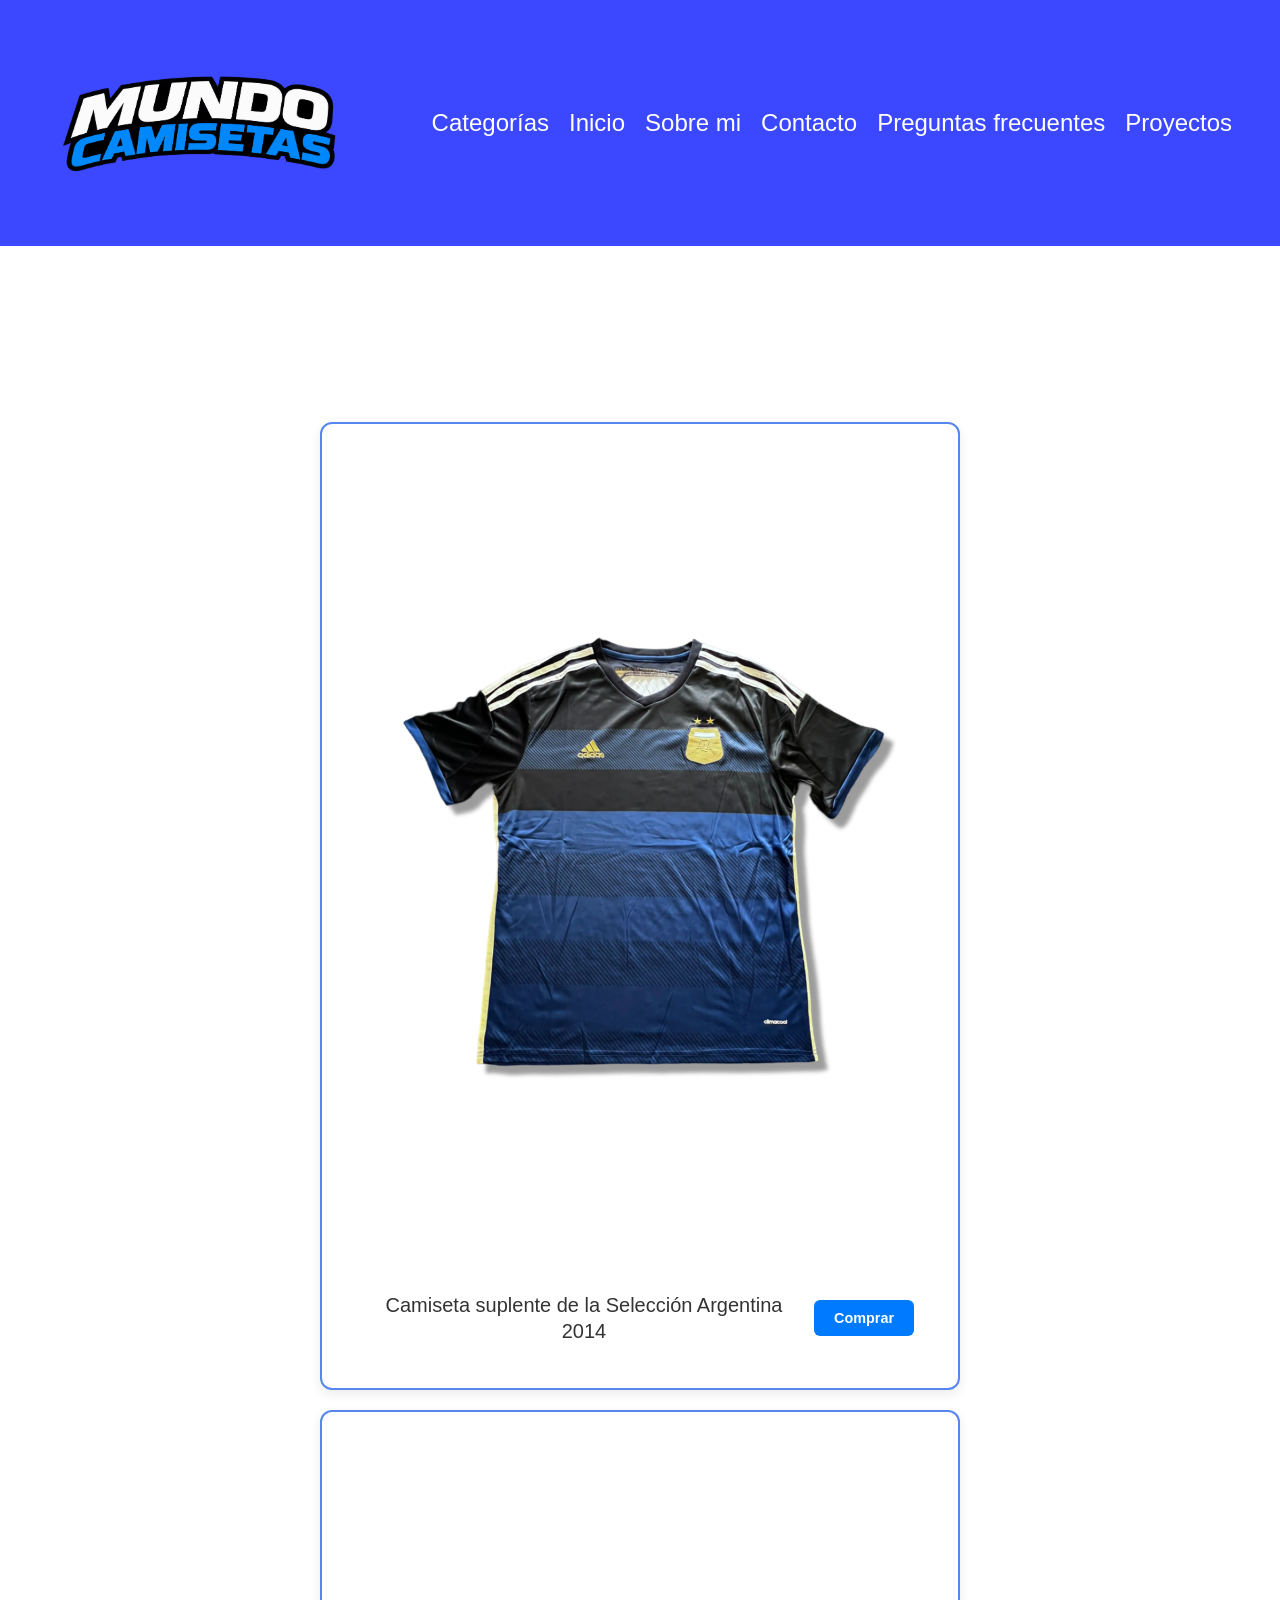
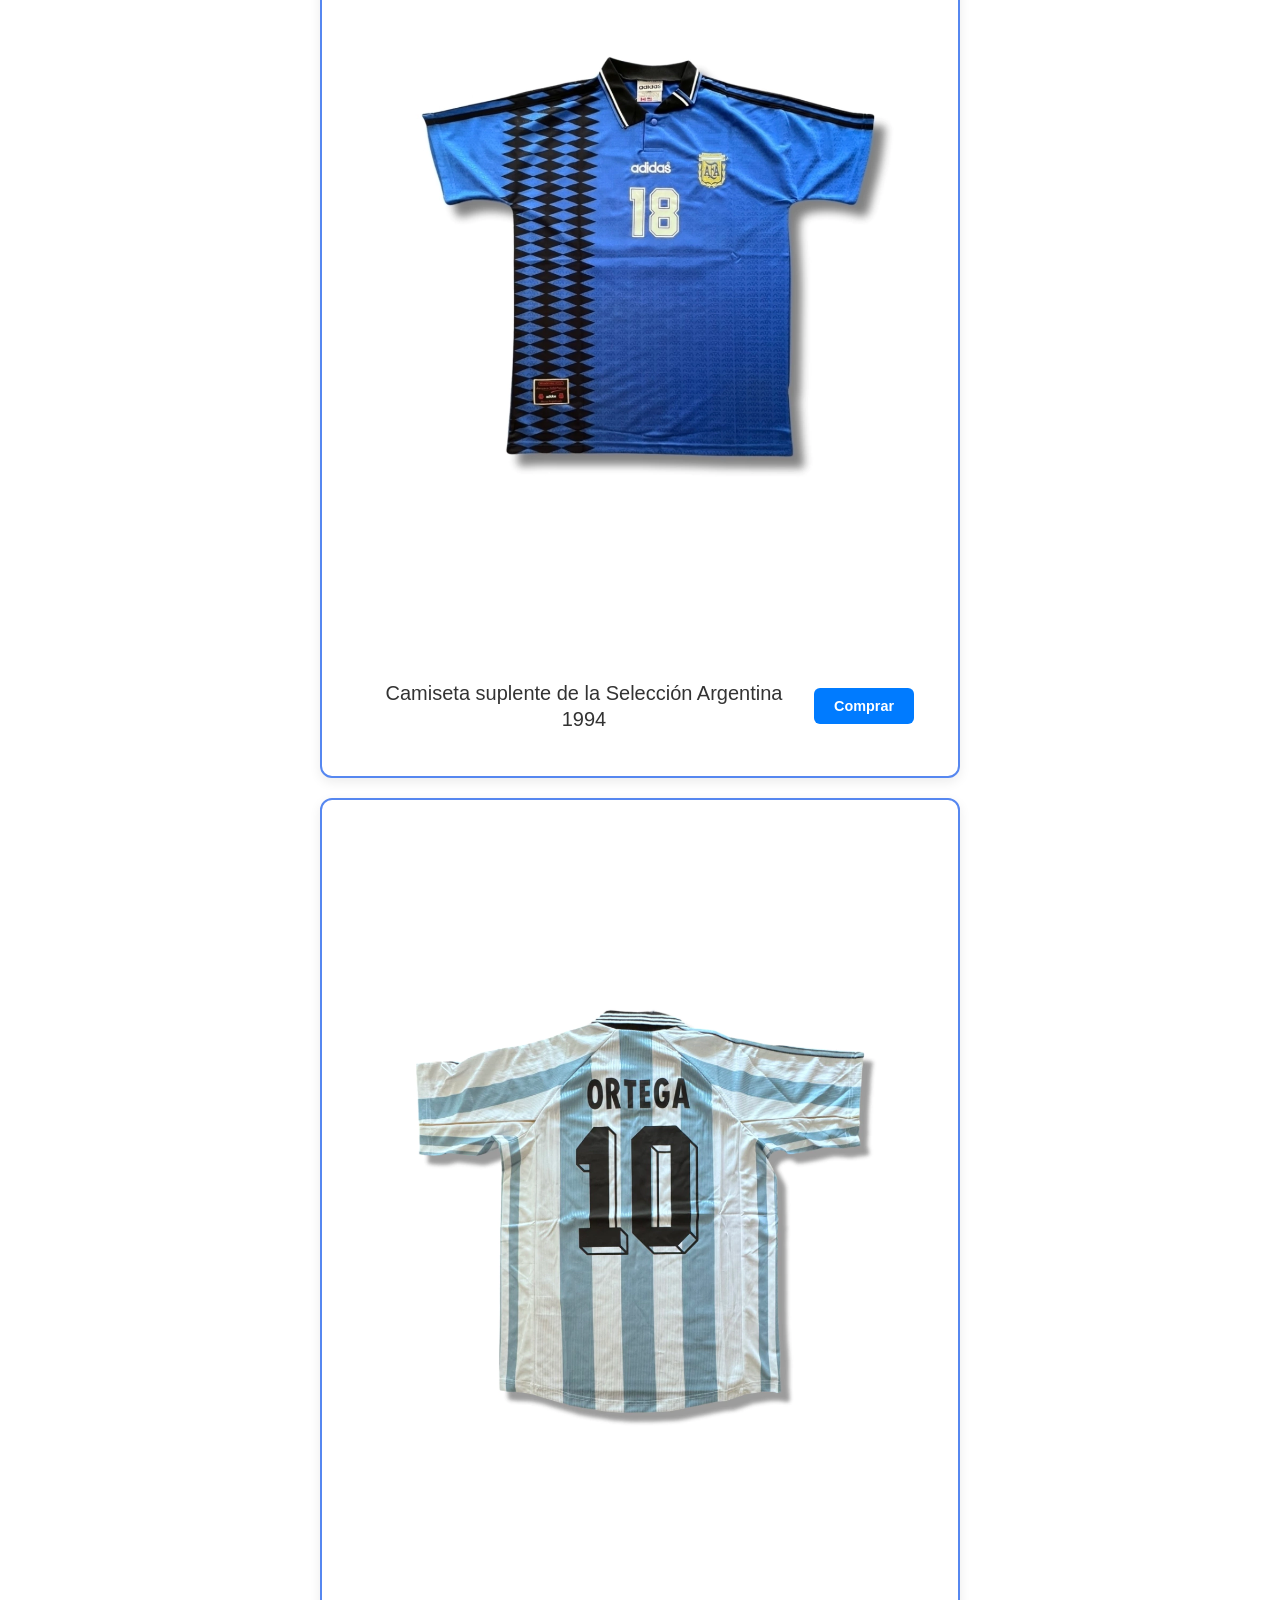
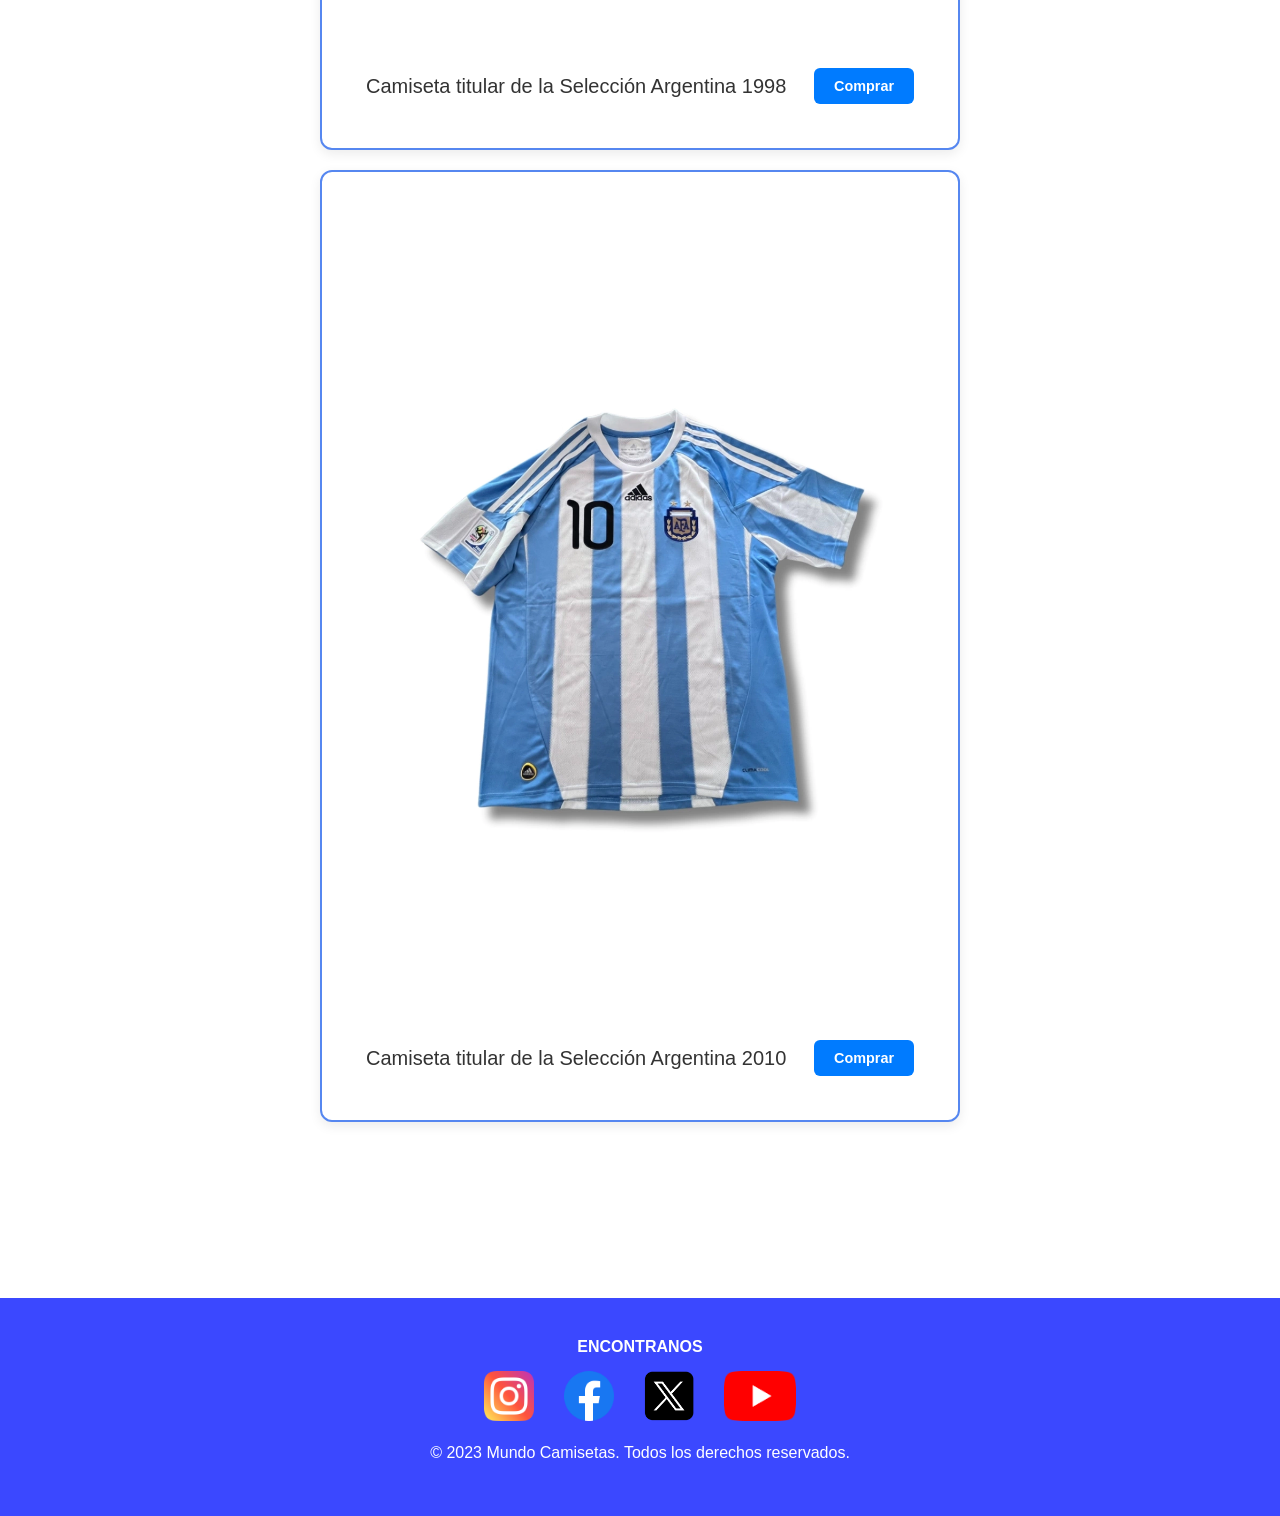
<file: pages/seleccion argentina.html>
<!DOCTYPE html>
<html lang="en">
<head>
    <meta charset="UTF-8">
    <meta name="viewport" content="width=device-width, initial-scale=1.0">
    <link rel="stylesheet" href="../styles/styles.css">
    <link rel="shorcut icon" href="../assets/logos/Emblema Mundo Camisetas Futboleras.png" type="image/x-icon">
    <title>Selección Argentina - Mundo Camisetas</title>
</head>
<body>
    <header>
        <a href="#">
            <img src="../assets/logos/logo tipografia.png" alt="Logo de Mundo Camisetas" class="logo">
        </a>
        
        <!-- Navegación unificada -->
        <nav class="navbar">
            <ul class="menu-principal">
                    <!-- Categorías con su submenú -->
                <li class="menu-categorias">
                    <a href="#">Categorías</a>
                    <ul class="submenu">
                        <li><a href="./internacionales.html">Internacionales</a></li>
                        <li><a href="./argentina.html">Argentina</a></li>
                        <li><a href="./selecciones.html">Selecciones</a></li>
                        <li><a href="./seleccion argentina.html">Selección Argentina</a></li>
                    </ul>
                </li>
                <li><a href="../index.html">Inicio</a></li>
                <li><a href="./sobre-mi.html">Sobre mi</a></li>
                <li><a href="./contacto.html">Contacto</a></li>
                <li><a href="./faq.html">Preguntas frecuentes</a></li>
                <li><a href="./proyectos.html">Proyectos</a></li>
            </ul>
        </nav>
    </header>
    <main>
    <section class="catalogo-camisetas">
            <!-- Camiseta suplente de la Selección Argentina para la temporada 2014 (Version Jugador). -->
        <article class="tarjeta-camiseta">
            <figure class="camiseta">
                <img src="../assets/camisetas/argentina/argentina-suplente-azul-retro-2014.webp" alt="Camiseta suplente de la Selección Argentina 2014" class="camisetas">
            </figure>
            <div class="info-camiseta">
                <p class="descripcion-camisetas">Camiseta suplente de la Selección Argentina 2014</p>
                <a href="../pages/contacto.html" class="btn-comprar">Comprar</a>
            </div>
        </article>

            <!-- Camiseta suplente de la Seleccion Argentina para la temporada 1994 (Version Jugador) con el numero 18 de Sacloni. -->
        <article class="tarjeta-camiseta">
            <figure class="camiseta">
                <img src="../assets/camisetas/argentina/argentina-suplente-retro-1994-18-sacloni.webp" alt="Camiseta suplente de la Selección Argentina 1994" class="camisetas">
            </figure>
                <div class="info-camiseta">
                    <p class="descripcion-camisetas">Camiseta suplente de la Selección Argentina 1994</p>
                    <a href="../pages/contacto.html" class="btn-comprar">Comprar</a>
                </div>
            </article>

            <!-- Camiseta titular de la Seleccion Argentina para la temporada 1998 (Version Jugador) con el numero 10 de Ortega y color oscuro. -->
        <article class="tarjeta-camiseta">
            <figure class="camiseta">
                <img src="../assets/camisetas/argentina/argentina-titular-retro-1998-10-ortega-color-oscuro-sirai.webp" alt="Camiseta titular de la Selección Argentina 1998" class="camisetas">
            </figure>
            <div class="info-camiseta">
                <p class="descripcion-camisetas">Camiseta titular de la Selección Argentina 1998</p>
                <a href="../pages/contacto.html" class="btn-comprar">Comprar</a>
            </div>
        </article>

            <!-- Camiseta titular de la Seleccion Argentina para la temporada 2010 (Version Jugador) con el numero 10 de Messi y parche del mundial de Sudafrica. -->
        <article class="tarjeta-camiseta">
            <figure class="camiseta">
                <img src="../assets/camisetas/argentina/argentina-titular-retro-2010-10-messi-parche-mundial-sudafrica.webp" alt="Camiseta titular de la Selección Argentina 2010" class="camisetas">
            </figure>
            <div class="info-camiseta">
                    <p class="descripcion-camisetas">Camiseta titular de la Selección Argentina 2010</p>
                    <a href="../pages/contacto.html" class="btn-comprar">Comprar</a>
            </div>
        </article>
    </section>
    </main>
    <footer>
        <h4 class="encontranos">ENCONTRANOS</h4>
         <ul class="rrss-list">
            <li>
                <a href="https://www.instagram.com/" target="_blank">
                    <img src="../assets/logos/instagram.png" alt="Logo de Instagram" class="rrss">
                </a>
            </li>
            <li>
                <a href="https://www.facebook.com/" target="_blank">
                    <img src="../assets/logos/facebook.png" alt="Logo de Facebook" class="rrss">
                </a>
            </li>
            <li>
                <a href="https://twitter.com/" target="_blank">
                    <img src="../assets/logos/x.png" alt="Logo de Twitter" class="rrss">
                </a>
            </li>
            <li>
                <a href="https://www.youtube.com/" target="_blank">
                    <img src="../assets/logos/yt.png" alt="Logo de YouTube" class="rrss">
                </a>
            </li>
        </ul>
        <p>&copy; 2023 Mundo Camisetas. Todos los derechos reservados.</p>
    </footer>
</body>
</html>
</file>
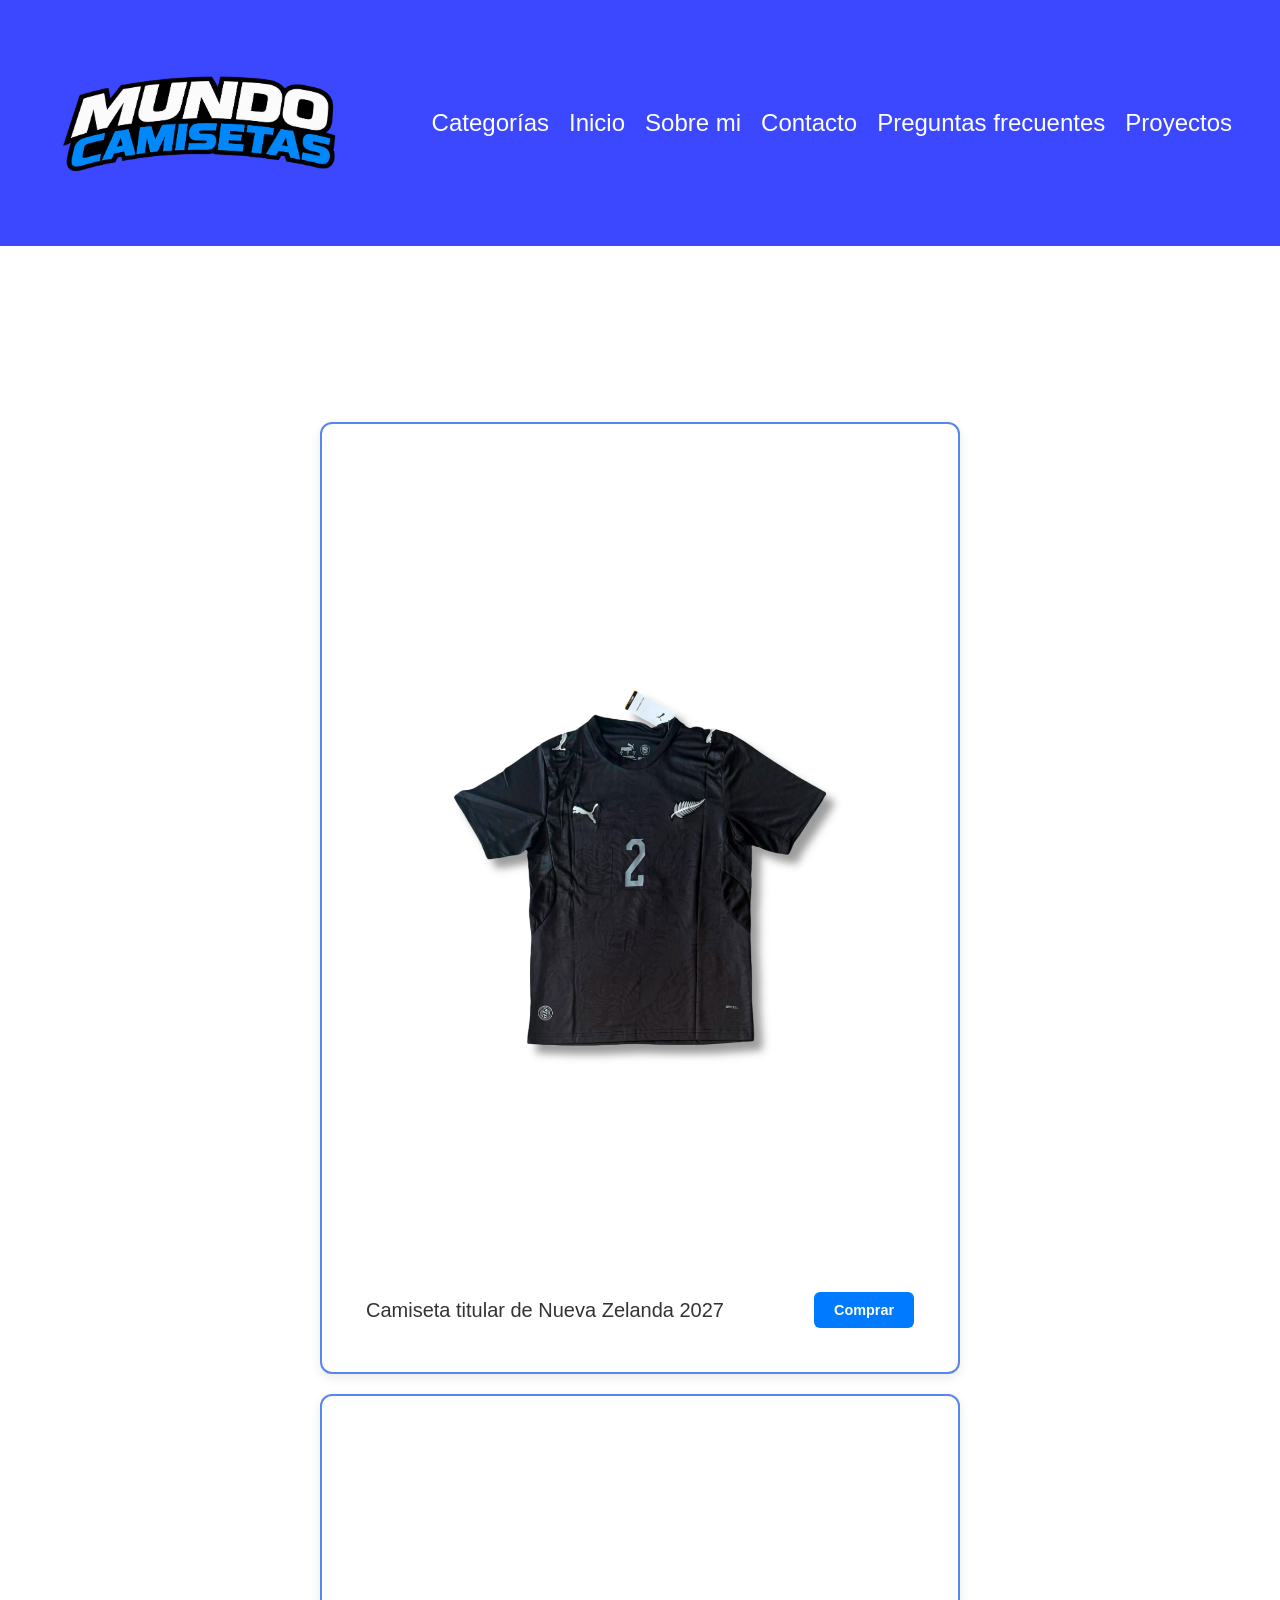
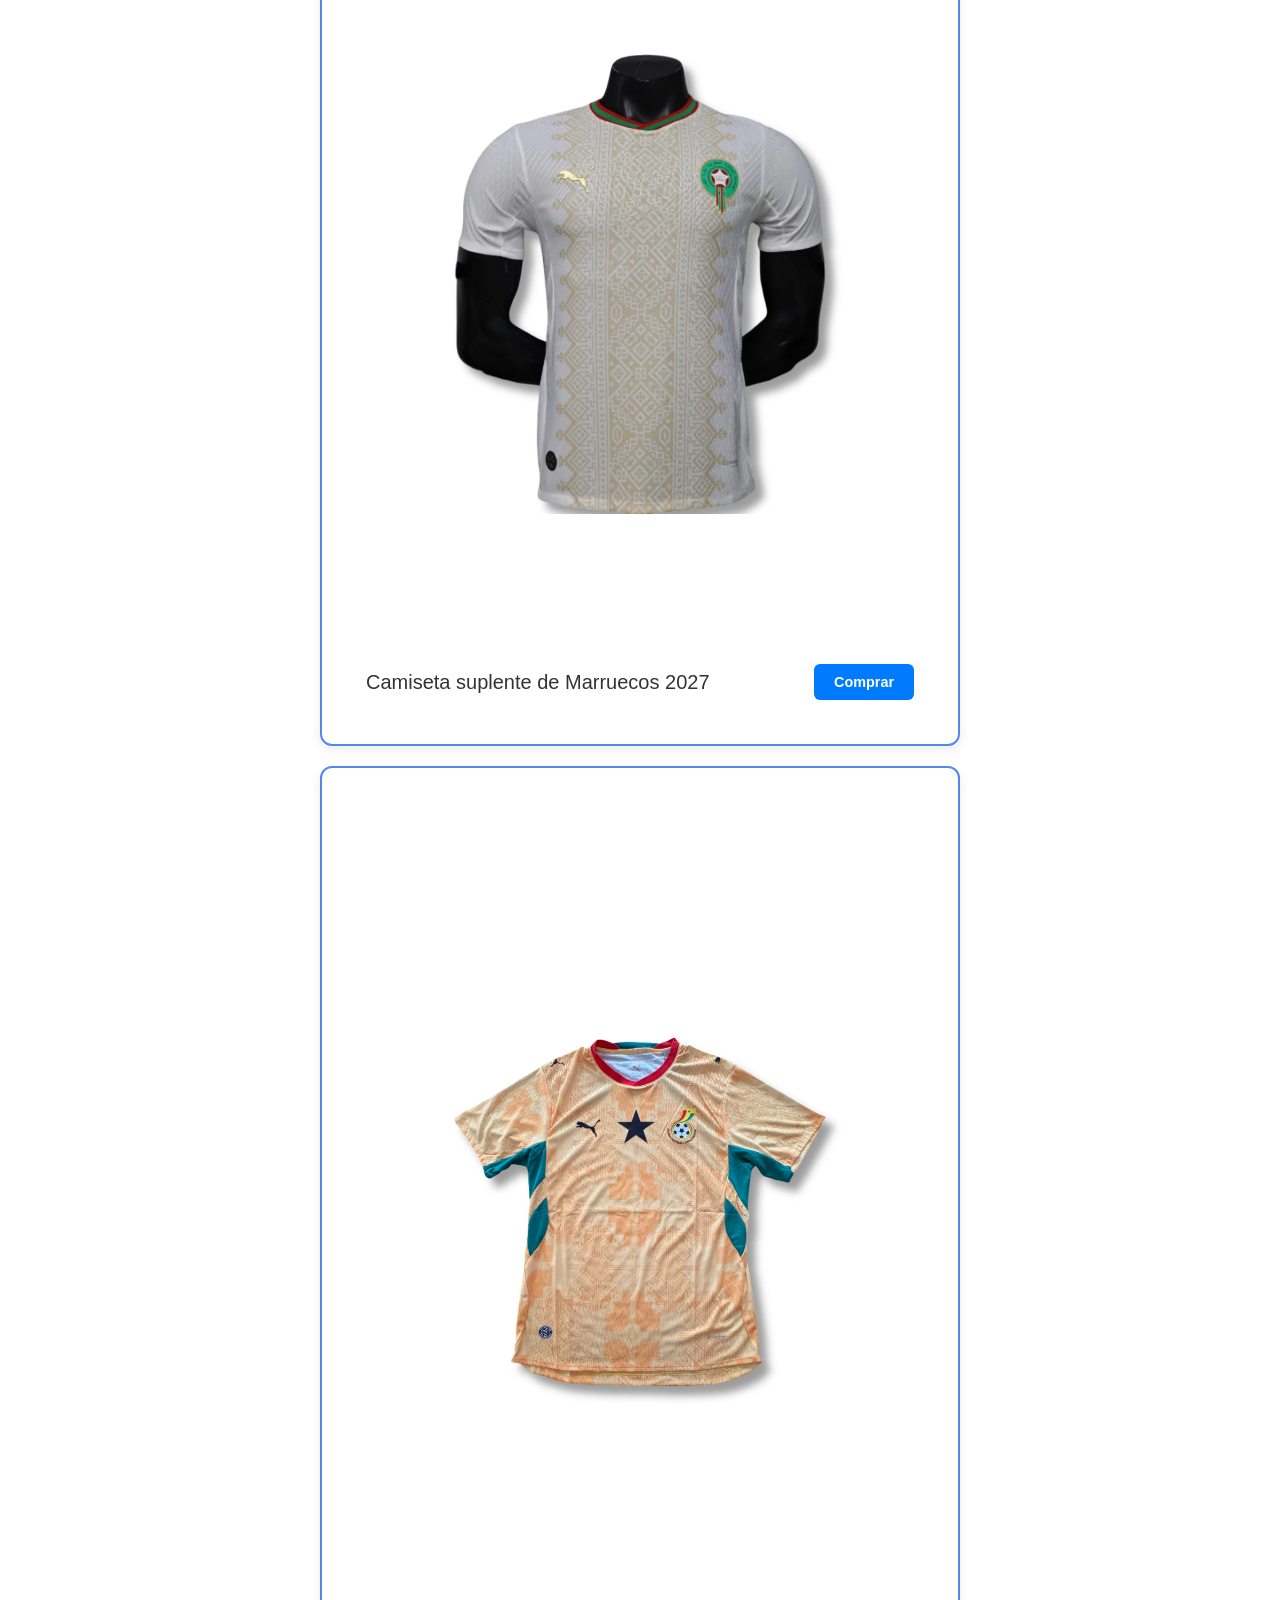
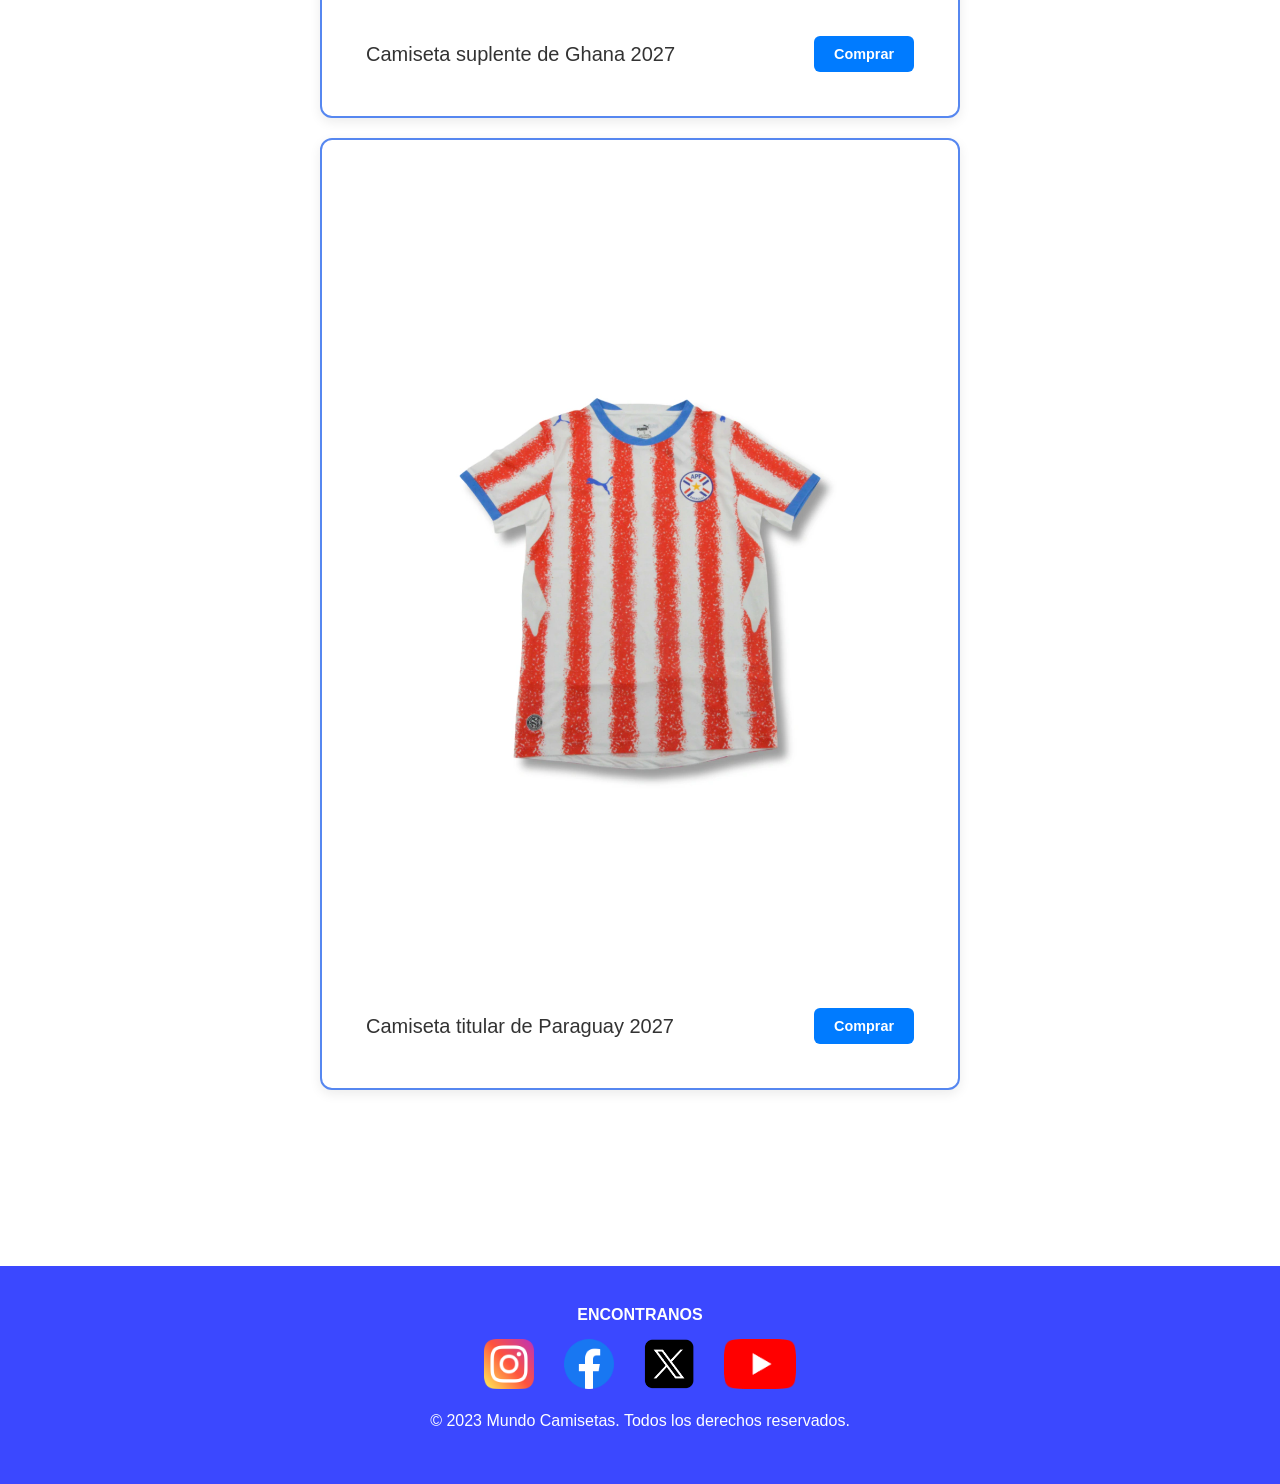
<file: pages/selecciones.html>
<!DOCTYPE html>
<html lang="en">
<head>
    <meta charset="UTF-8">
    <meta name="viewport" content="width=device-width, initial-scale=1.0">
    <link rel="stylesheet" href="../styles/styles.css">
    <link rel="shorcut icon" href="../assets/logos/Emblema Mundo Camisetas Futboleras.png" type="image/x-icon">
    <title>Selecciones - Mundo Camisetas</title>
</head>
<body>
    <header>
        <a href="#">
            <img src="../assets/logos/logo tipografia.png" alt="Logo de Mundo Camisetas" class="logo">
        </a>
        
        <!-- Navegación unificada -->
        <nav class="navbar">
            <ul class="menu-principal">
                    <!-- Categorías con su submenú -->
                <li class="menu-categorias">
                    <a href="#">Categorías</a>
                    <ul class="submenu">
                        <li><a href="./internacionales.html">Internacionales</a></li>
                        <li><a href="./argentina.html">Argentina</a></li>
                        <li><a href="./selecciones.html">Selecciones</a></li>
                        <li><a href="./seleccion argentina.html">Selección Argentina</a></li>
                    </ul>
                </li>
                <li><a href="../index.html">Inicio</a></li>
                <li><a href="./sobre-mi.html">Sobre mi</a></li>
                <li><a href="./contacto.html">Contacto</a></li>
                <li><a href="./faq.html">Preguntas frecuentes</a></li>
                <li><a href="./proyectos.html">Proyectos</a></li>
            </ul>
        </nav>
    </header>
    <main>
    <section class="catalogo-camisetas">
            <!-- Camiseta titular de Nueva Zelanda para la temporada 2027 (Version Jugador) con el numero 2 de Payne. -->
        <article class="tarjeta-camiseta">
            <figure class="camiseta">
                <img src="../assets/camisetas/selecciones del mundo/nueva-zelanda-titular-negra-2027-2-payne.webp" alt="Camiseta titular de Nueva Zelanda 2027" class="camisetas">
            </figure>
            <div class="info-camiseta">
                <p class="descripcion-camisetas">Camiseta titular de Nueva Zelanda 2027</p>
                <a href="../pages/contacto.html" class="btn-comprar">Comprar</a>
            </div>
        </article>

            <!-- Camiseta suplente de Marruecos para la temporada 2027 (Version Jugador). -->
        <article class="tarjeta-camiseta">
            <figure class="camiseta">
                <img src="../assets/camisetas/selecciones del mundo/marruecos-suplente-blanca-2027.webp" alt="Camiseta suplente de Marruecos 2027" class="camisetas">
            </figure>
                <div class="info-camiseta">
                    <p class="descripcion-camisetas">Camiseta suplente de Marruecos 2027</p>
                    <a href="../pages/contacto.html" class="btn-comprar">Comprar</a>
                </div>
            </article>

            <!-- Camiseta suplente de Ghana para la temporada 2027 (Version Jugador). -->
        <article class="tarjeta-camiseta">
            <figure class="camiseta">
                <img src="../assets/camisetas/selecciones del mundo/ghana-suplente-amarilla-2027.webp" alt="Camiseta suplente de Ghana 2027" class="camisetas">
            </figure>
            <div class="info-camiseta">
                <p class="descripcion-camisetas">Camiseta suplente de Ghana 2027</p>
                <a href="../pages/contacto.html" class="btn-comprar">Comprar</a>
            </div>
        </article>

            <!-- Camiseta titular de Paraguay para la temporada 2027 (Version Jugador) con el numero 10 -->
        <article class="tarjeta-camiseta">
            <figure class="camiseta">
                <img src="../assets/camisetas/selecciones del mundo/paraguay-titular-2027-10.webp" alt="Camiseta titular de Paraguay 2027" class="camisetas">
            </figure>
            <div class="info-camiseta">
                    <p class="descripcion-camisetas">Camiseta titular de Paraguay 2027</p>
                    <a href="../pages/contacto.html" class="btn-comprar">Comprar</a>
            </div>
        </article>
    </section>
    </main>
    <footer>
        <h4 class="encontranos">ENCONTRANOS</h4>
        <ul class="rrss-list">
            <li>
                <a href="https://www.instagram.com/" target="_blank">
                    <img src="../assets/logos/instagram.png" alt="Logo de Instagram" class="rrss">
                </a>
            </li>
            <li>
                <a href="https://www.facebook.com/" target="_blank">
                    <img src="../assets/logos/facebook.png" alt="Logo de Facebook" class="rrss">
                </a>
            </li>
            <li>
                <a href="https://twitter.com/" target="_blank">
                    <img src="../assets/logos/x.png" alt="Logo de Twitter" class="rrss">
                </a>
            </li>
            <li>
                <a href="https://www.youtube.com/" target="_blank">
                    <img src="../assets/logos/yt.png" alt="Logo de YouTube" class="rrss">
                </a>
            </li>
        </ul>
        <p>&copy; 2023 Mundo Camisetas. Todos los derechos reservados.</p>
    </footer>
</body>
</html>
</file>
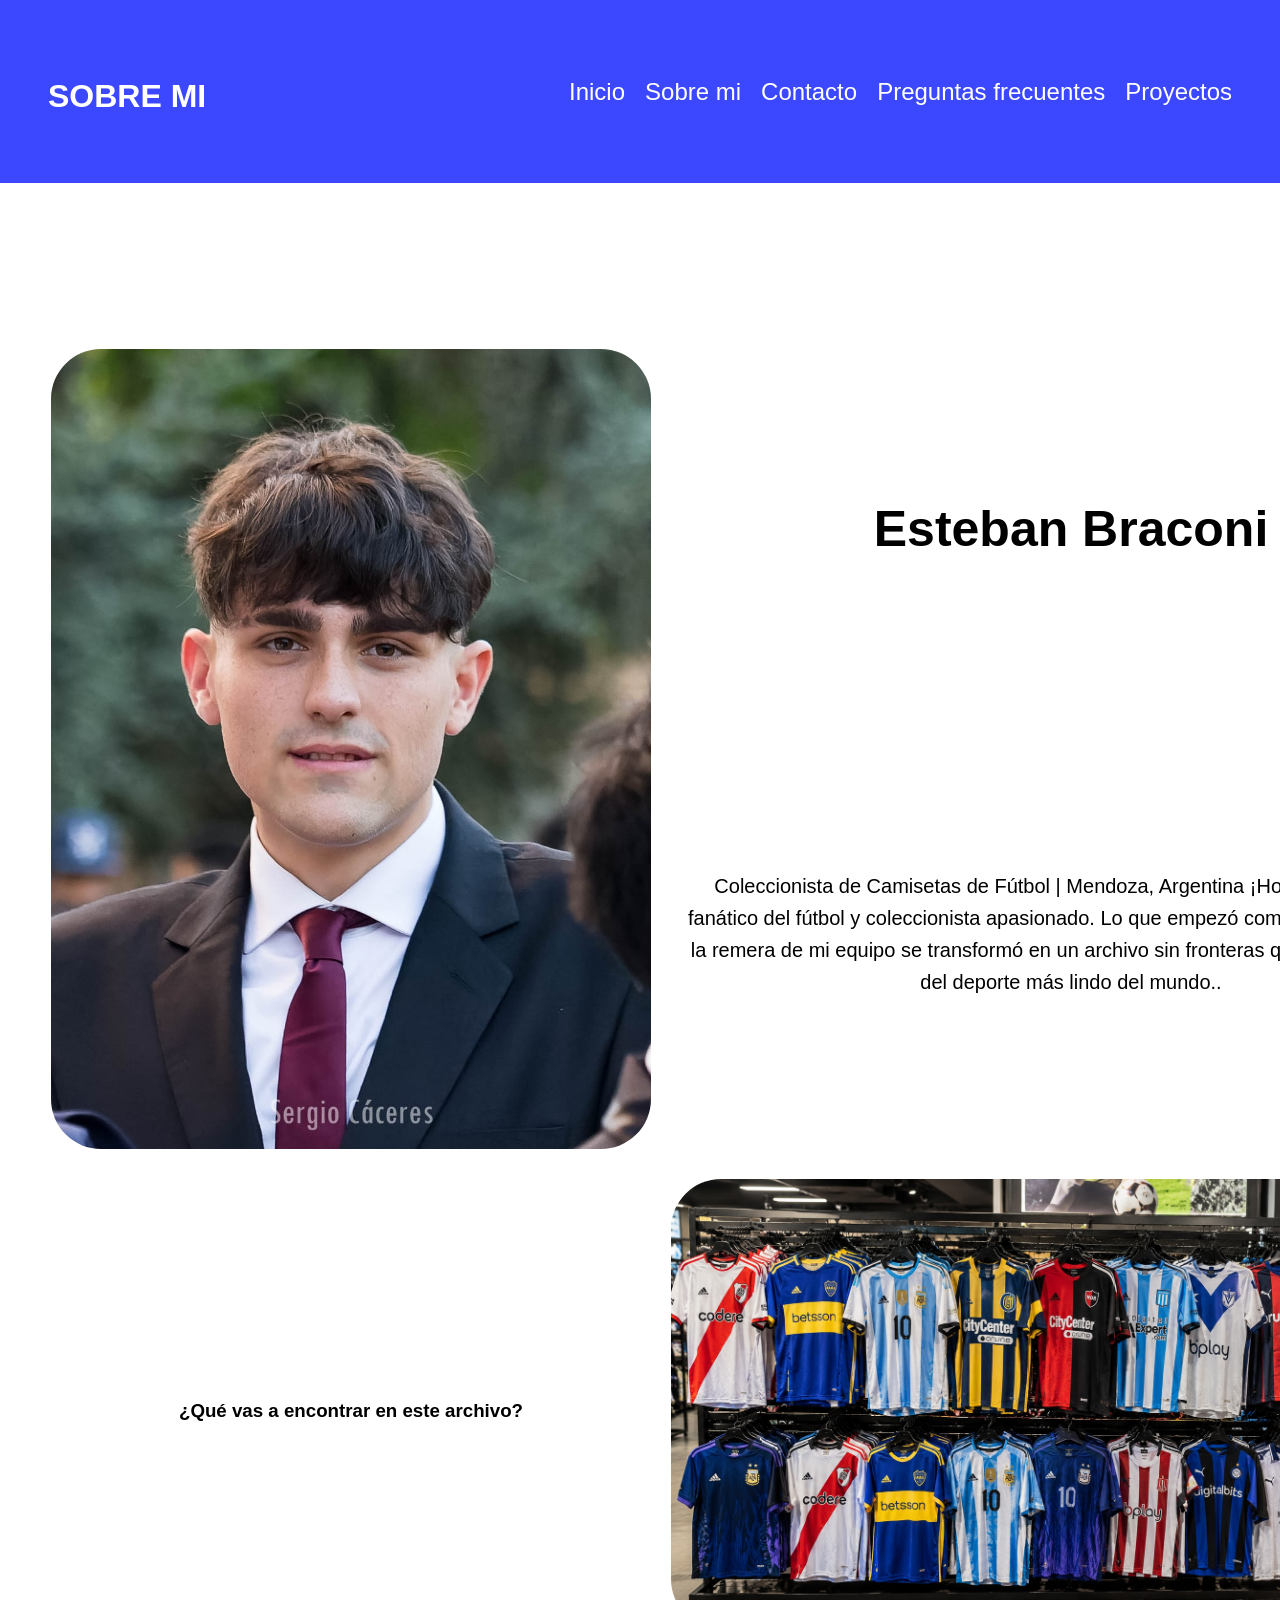
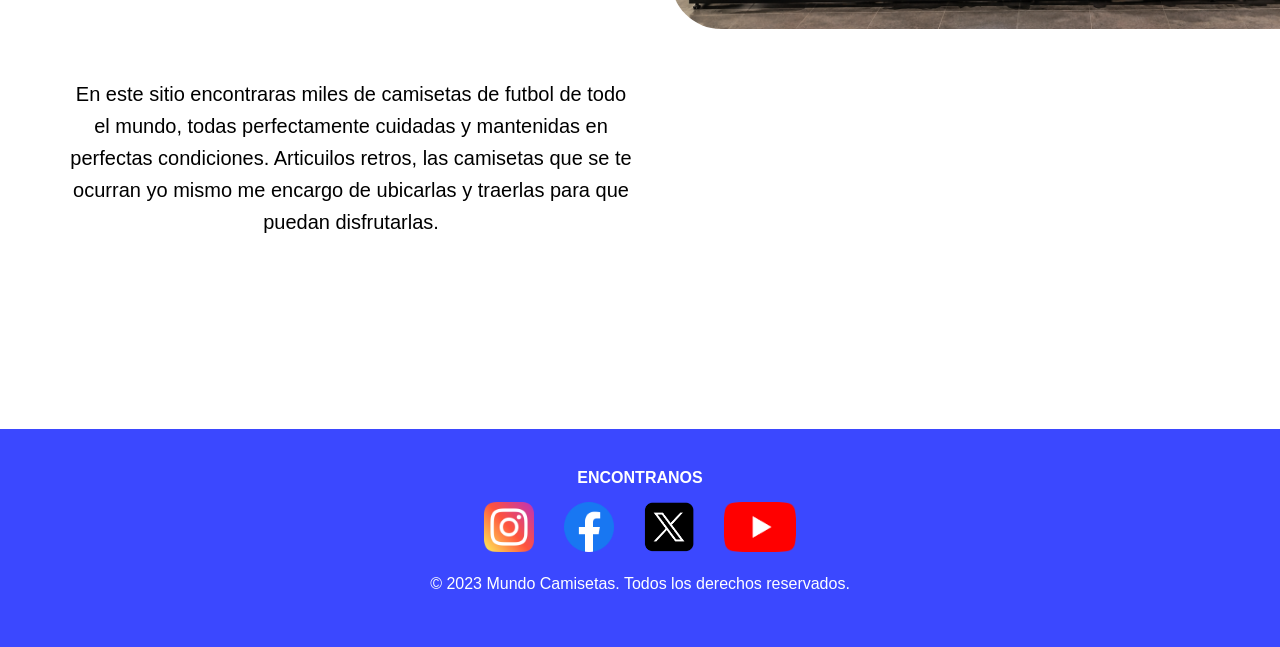
<file: pages/sobre-mi.html>
<!DOCTYPE html>
<html lang="en">
<head>
    <meta charset="UTF-8">
    <meta name="viewport" content="width=device-width, initial-scale=1.0">
    <link rel="stylesheet" href="../styles/styles.css">
    <link rel="shorcut icon" href="../assets/logos/Emblema Mundo Camisetas Futboleras.png" type="image/x-icon">
    <title>Sobre mi - Mundo Camisetas</title>
</head>
<body>
    <header>
        <h1>SOBRE MI</h1>
        <nav>
            <ul class="menu-principal">
                <li><a href="../index.html">Inicio</a></li>
                <li><a href="sobre-mi.html">Sobre mi</a></li>
                <li><a href="contacto.html">Contacto</a></li>
                <li><a href="faq.html">Preguntas frecuentes</a></li>
                <li><a href="proyectos.html">Proyectos</a></li>
            </ul>
        </nav>
    </header>
    <main>
        <section class="sobremi-grid">
            <img src="../assets/fotos/PHOTO-2024-11-02-18-51-59.jpg" alt="Foto de Esteban" class="foto-perfil-grid">
                <h2 class="text1-grid">Esteban Braconi</h2>
                <p class="sub-text1-grid">Coleccionista de Camisetas de Fútbol | Mendoza, Argentina
                    ¡Hola! Soy Esteban, fanático del fútbol y coleccionista apasionado. Lo que empezó como el gusto por tener la remera de mi equipo se transformó en un archivo sin fronteras que reúne la historia del deporte más lindo del mundo..</p>
                <h3 class="texto-grid">¿Qué vas a encontrar en este archivo? </h3>
                <p class="sub-text2-grid">En este sitio encontraras miles de camisetas de futbol de todo el mundo, todas perfectamente cuidadas y mantenidas en perfectas condiciones. Articuilos retros, las camisetas que se te ocurran yo mismo me encargo de ubicarlas y traerlas para que puedan disfrutarlas.</p>
                <figure>
                    <img src="../assets/fotos/perchero camisetas.png" class="perchero-grid"
                </figure>

        </section>
    </main>
    <footer>
        <h4 class="encontranos">ENCONTRANOS</h4>
         <ul class="rrss-list">
            <li>
                <a href="https://www.instagram.com/" target="_blank">
                    <img src="../assets/logos/instagram.png" alt="Logo de Instagram" class="rrss">
                </a>
            </li>
            <li>
                <a href="https://www.facebook.com/" target="_blank">
                    <img src="../assets/logos/facebook.png" alt="Logo de Facebook" class="rrss">
                </a>
            </li>
            <li>
                <a href="https://twitter.com/" target="_blank">
                    <img src="../assets/logos/x.png" alt="Logo de Twitter" class="rrss">
                </a>
            </li>
            <li>
                <a href="https://www.youtube.com/" target="_blank">
                    <img src="../assets/logos/yt.png" alt="Logo de YouTube" class="rrss">
                </a>
            </li>
        </ul>
        <p>&copy; 2023 Mundo Camisetas. Todos los derechos reservados.</p>
    </footer>
</body>
</html>
</file>
<file: styles/styles.css>
/* Algunas de las cosas utilizadas en el codigo fueron realizadas con ayuda de Teacher y para mayor aprendizaje fui colocando que funcion cumple las cosas que iba haciendo, 
para poder entender mejor el codigo y poder realizarlo de manera mas facil. Ademas de asi saber donde tocar si quiero realizar algun cambio */

/*Reset */

* {
    margin: 0;
    padding: 0;
    box-sizing:border-box
}

body {
    margin: 0;
    padding: 0;
    width: 100%;
}

/* Tipografía */

@import url('https://fonts.googleapis.com/css2?family=Encode+Sans+Expanded:wght@100;200;300;400;500;600;700;800;900&display=swap');
@import url('https://fonts.googleapis.com/css2?family=Domine:wght@400..700&display=swap');


/* Header */

header {
    display: flex;
    justify-content: space-between;
    padding: 15px 30px;
    align-items: center;
}

/* Footer */

.encontranos {
    display: flex;
    justify-content: center;
    padding: 15px;
}


/* Secciones */
body{
    background-color: #ffffff;
}

header {
    background: #3b48ff;
    color: white;
    padding: 3rem;
}

section {
  background-color: #ffffff;  /* 1. Color de fondo */
  margin: 1rem; /* 2. Espaciado exterior */
  padding: 10rem; /* 3. Espaciado interior */
}

footer {
    background-color: #3b48ff;
    width: 100%;                  /* Ocupa el 100% del ancho de la ventana */
    margin: 0;                    /* Elimina cualquier margen exterior */
    padding: 25px 20px;
}




/* Tamaño de imagenes */

.logo {
    display: block;   /* Permite que responda al margin auto */
    margin: 0 auto;   /* Centra la imagen horizontalmente */
    height: 150px;
    width: auto;      /* Mantiene la proporción de la imagen */
}


.rrss {
    height: 50px;
    width: auto;
}

.camisetas {
    height: 800px;             /* Tamaño más adecuado para una grilla/fila */
    width: auto;               /* Mantiene la proporción de la foto */
    margin: 0 auto;
}

.camiseta-inversa {
    height: 800px;             /* Tamaño más adecuado para una grilla/fila */
    width: auto;               /* Mantiene la proporción de la foto */
    margin: 0 auto;
}

.catalogo-camisetas {
    display: flex;             /* Coloca las tarjetas una al lado de la otra */
    justify-content: center;   /* Centra la fila en la pantalla */
    flex-wrap: wrap;           /* Permite que bajen a la siguiente línea si no entran */
    gap: 20px;                 /* Espacio entre cada tarjeta */
}




/* Tipografías */

h1, h2, h3, h4, h5, h6 {
    font-family: 'Encode Sans Expanded', sans-serif;
    text-align: center;
}

p {
    font-family: 'Encode Sans Expanded', sans-serif;
    text-align: justify;
    margin: 1rem;
    text-align: center;
}

a {
    font-family: 'Encode Sans Expanded', sans-serif;
    text-align: center;
}

main {
    font-family: 'Encode Sans Expanded', sans-serif;
}

.descripcion-camisetas {
    font-family: 'Domine', sans-serif;
    text-align: center;
    margin-top: 10px;
    font-size: 18px;
}
.las-mas-buscadas {
    font-family: 'Domine', sans-serif;
    text-align: center;
    margin-top: 10px;
    font-size: 18px;
}

/* LISTAS Y ENLACES*/

/* Lista principal horizontal */
.menu-principal {
    list-style: none;
    padding: 0;
    margin: 0;
    display: flex;
    justify-content: center;
    align-items: center;
    gap: 20px;
}

/* Enlaces base */
.menu-principal a {
    font-size: 24px;
    text-decoration: none;
    color: #ffffff;
}

/* Posicionamiento para el submenú */
.menu-categorias {
    position: relative; /* Clave para ubicar el desplegable */
}

/* Submenú de categorías (oculto por defecto) */
.submenu{
    display: none; /* 1. Oculta el menú por defecto para que no se vea hasta que el usuario pase el cursor */
    position: absolute;     /* 2. Lo saca del flujo normal del documento y lo posiciona respecto a su padre (.menu-categorias) */
    top: 100%;              /* 3. Lo ubica exactamente debajo del elemento padre (al 100% de la altura de "Categorías") */
    left: 0;                /* 4. Alinea el borde izquierdo del submenú con el borde izquierdo del botón "Categorías" */
    list-style: none;    /* 5. Quita los puntos/viñetas por defecto de la lista <ul> */
    padding: 20px;    /* 6. Agrega espacio interno (aire) alrededor de los elementos del submenú */
    margin: 0;    /* 7. Elimina los márgenes exteriores por defecto que trae la etiqueta <ul> */
    background-color: #070707;     /* 8. Fondo blanco para que los textos sean legibles y no se trasluzca lo que esté atrás */
    box-shadow: 0 4px 8px #6372ff;     /* 9. Aplica una sombra suave alrededor del cuadro para darle efecto de profundidad/flotación */
    min-width: 180px;     /* 10. Define un ancho mínimo para que las opciones no se compriman si el texto es corto */
    border-radius: 4px;     /* 11. Redondea levemente las cuatro esquinas de la tarjeta desplegable */
    z-index: 10;     /* 12. Controla la capa de superposición para que el menú flote por encima de otros elementos (como imágenes o títulos) */
}

.submenu li a:hover{
    color: #346eec;
    margin: 8px 0;
}

/* Muestra las categorías al pasar el mouse por encima */
.menu-categorias:hover .submenu {
    display: block;
}

.rrss-list {
    list-style: none; /* Elimina los puntos de la lista */
    display: flex;    /* Muestra los elementos en línea */
    justify-content: center; /* Centra los elementos horizontalmente */
    gap: 30px;        /* Espacio entre cada elemento de la lista */
}

/* Textos */

/* Margen para el título principal */
h1 {
    margin-top: 30px;
    margin-bottom: 20px;
}

/* Margen para "CATEGORIAS" */
h2 {
    margin-top: 25px;
    margin-bottom: 15px;
}

/* Margen para h3 */
h3 {
    margin-top: 20px;
    margin-bottom: 10px;
}

/* Margen para los párrafos */
p {
    margin-top: 15px;
    margin-bottom: 25px;
    line-height: 1.6; /* Opcional: aumenta la separación entre las líneas de un mismo texto */
}

footer {
    text-align: center; /* Centra el texto dentro del footer */
    color: #ffffff;       /* Color del texto */
}


/* DISEÑO DE LA PAGINA "SOBRE MI" */

/* No puedo lograr centrar las cosas, por ejemplo: quiero hacer uso del "." para poder indicar que ahi va un espacio vacio (grid-template-areas: "img ." "img1 p1") y se me desconfigura todo */


.sobremi-grid {
    display: grid;
    grid-template-areas: 
        "img1 p1"
        "img1 sub1"
        "p2 img2"
        "sub2  img2"
        ;
    justify-items: center;
    align-items: center;
    column-gap: 20px;
    row-gap: 30px;
    padding: 150px 35px;
}

.foto-perfil-grid {
    grid-area: img1;
    width: 600px;
    border-radius: 50px;

}

.text1-grid {
    font-family: Domine, sans-serif;
    font-size: 50px;
    grid-area: p1;
}

.sub-text1-grid {
    font-size: 20px;
    font-family: Domine, sans-serif;
    grid-area: sub1;
}

.perchero-grid {
    border-radius: 50px;
    grid-area: img2;
    width: 800px;
}

.texto-grid {
    font-family: Domine, sans-serif;
    grid-area: p2;
}

.sub-text2-grid {
    font-size: 20px;
    font-family: Domine, sans-serif;
    grid-area: sub2;
}




/* DISEÑO DE LA PAGINA "CONTACTANOS" */

.contacto-formulario {
    max-width: 600px;
    margin: 40px auto;
    padding: 30px;
    background-color: #f9f9f9;
    border-radius: 12px;
    box-shadow: 0 4px 15px #0000001a;
}

.contacto-formulario form {
    display: flex;
    flex-direction: column;
    gap: 15px;
}

.contacto-formulario input {
    padding: 12px;
    border: 1px solid #ccc;
    border-radius: 8px;
    font-family: 'Domine', sans-serif;
}

.contacto-formulario input[type="submit"] {
    background-color: #007bff;
    color: #fff;
    border: none;
    cursor: pointer;
}

.contacto-formulario input[type="submit"]:hover {
    background-color: #0056b3;
}

/* CAMISETAS MAS BUSCADAS*/

.catalogo-camisetas {
    display: flex;
    justify-content: space-around;
}


/*  LA TARJETA (El rectángulo contenedor) */
.tarjeta-camiseta {
    background-color: #ffffff;
    width: 640px;                  /* Box Model: ancho fijo del rectángulo */
    padding: 44px;                 /* Box Model: espacio interno */
    border: 2px solid #5687f0;     /* Borde del rectángulo */
    border-radius: 12px;           /* Bordes redondeados */
    box-shadow: 0 4px 12px #00000014; /* Sombra sutil */

    /* Flexbox principal: apila imagen arriba e info abajo */
    display: flex;
    flex-direction: column;
    justify-content: space-between; /* Empuja la info al fondo si la tarjeta crece */
}

/*  IMAGEN DE LA CAMISETA (Parte superior)  */
.tarjeta-camiseta .camiseta {
    margin: 0;                     /* Quita el margen por defecto de figure */
    width: 100%;
    text-align: center;
}

.camisetas {
    width: 100%;
    height: 800px;
    object-fit: contain;           /* Mantiene la proporción de la foto */
    margin-bottom: 20px;           /* Box Model: separación con el bloque inferior */
}



/*  BLOQUE INFERIOR (Flexbox en fila)  */
.info-camiseta {
    display: flex;
    flex-direction: row;           /* Alinea texto y botón lado a lado */
    justify-content: space-between;/* Texto a la izquierda, botón a la derecha */
    align-items: center;           /* Centrado vertical entre ambos */
    gap: 12px;                     /* Espacio de seguridad entre el texto y el botón */
}

.descripcion-camisetas {
    font-size: 20px;
    font-weight: 500;
    color: #333333;
    line-height: 1.3;
    margin: 0;                     /* Evita que los márgenes por defecto desalineen el flex */
}

/*  BOTÓN COMPRAR  */
.btn-comprar {
    display: inline-block;
    padding: 10px 20px;             /* Box Model: tamaño del botón */
    background-color: #007bff;
    color: #ffffff;
    text-decoration: none;
    font-size: 0.9rem;
    font-weight: 600;
    border-radius: 6px;
    white-space: nowrap;           /* Evita que la palabra "Comprar" se parta en dos líneas */
}

.btn-comprar:hover {
    background-color: #0056b3;
}


.presentacion-camisetas {
    display: flex;
    justify-content: center;
    padding: 10px;
}


/* MEDIA QUERIES */

/* TABLET */

@media (min-width: 568px) and (max-width:991px) {

}

/* MOBILE */

@media (min-width: 300px) and (max-width:567px) {

    header {
        flex-direction: column;
        display: flex;
    }

}
</file>
